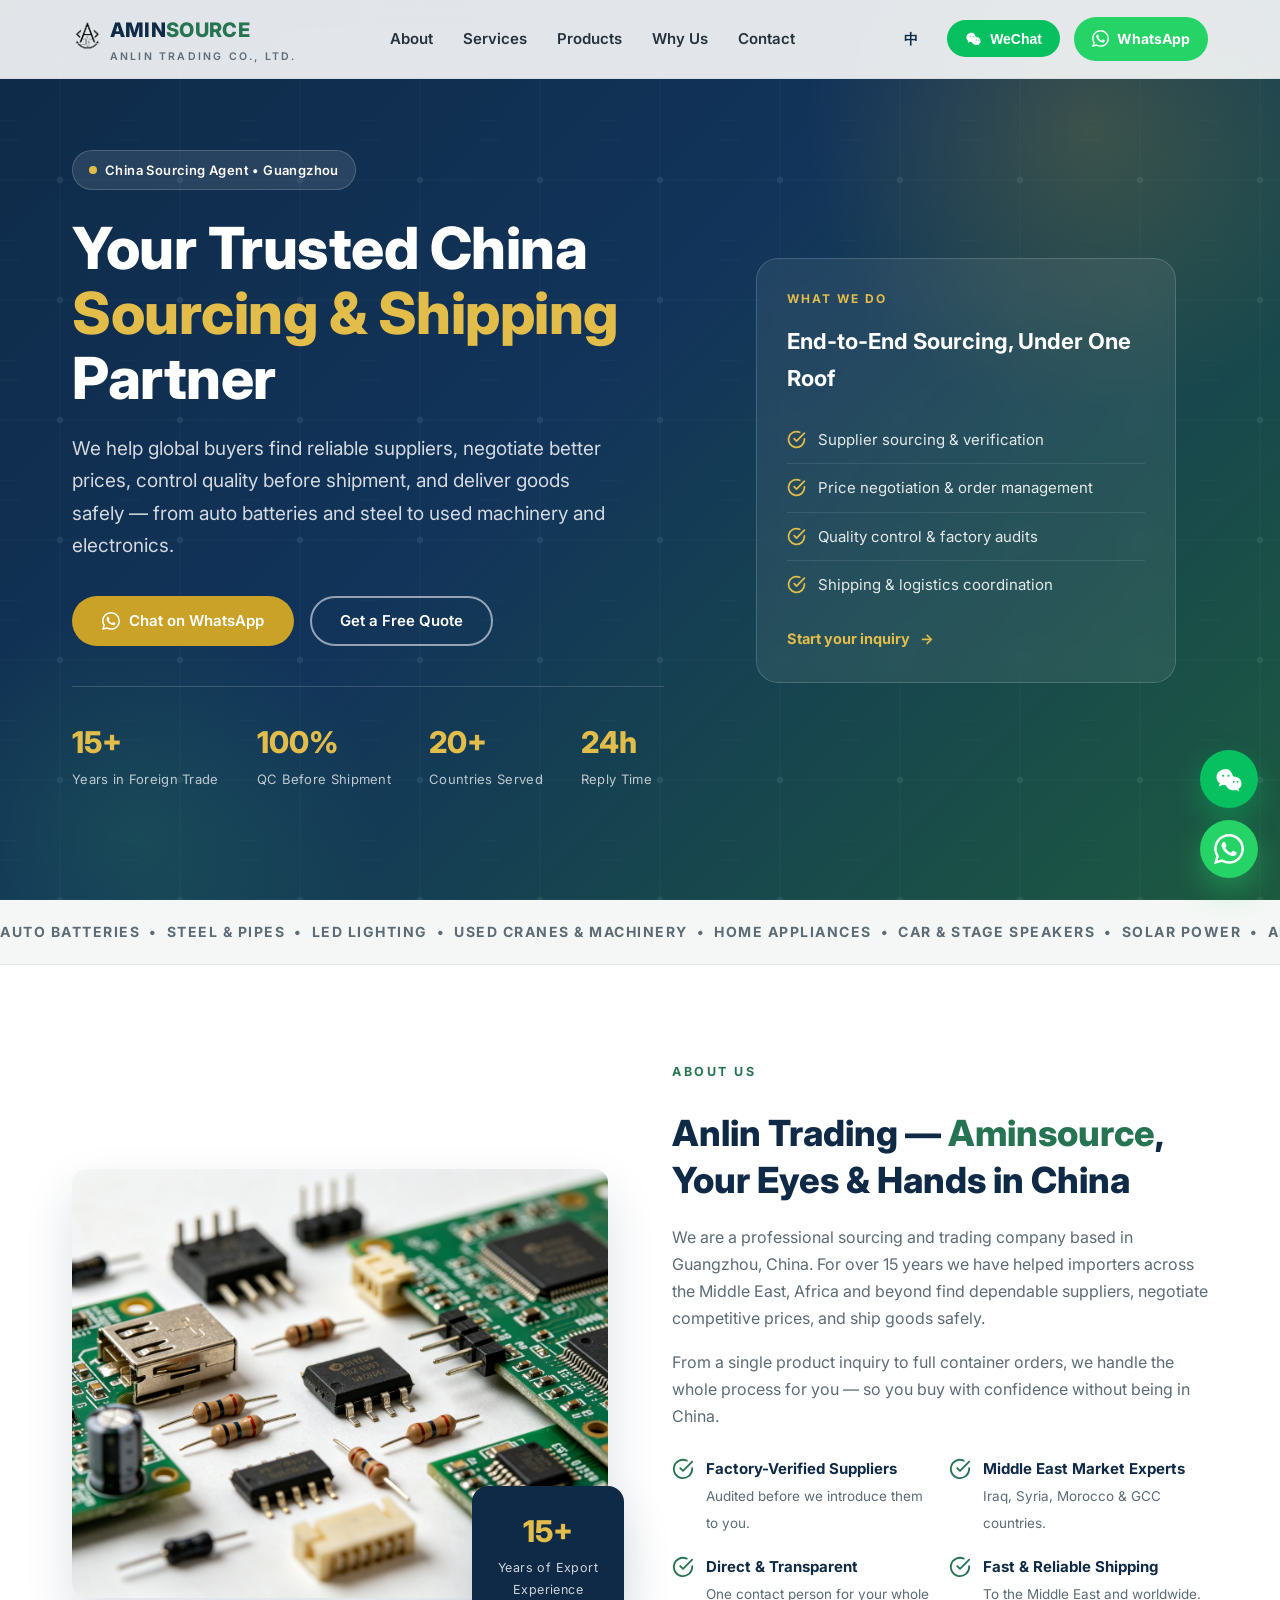
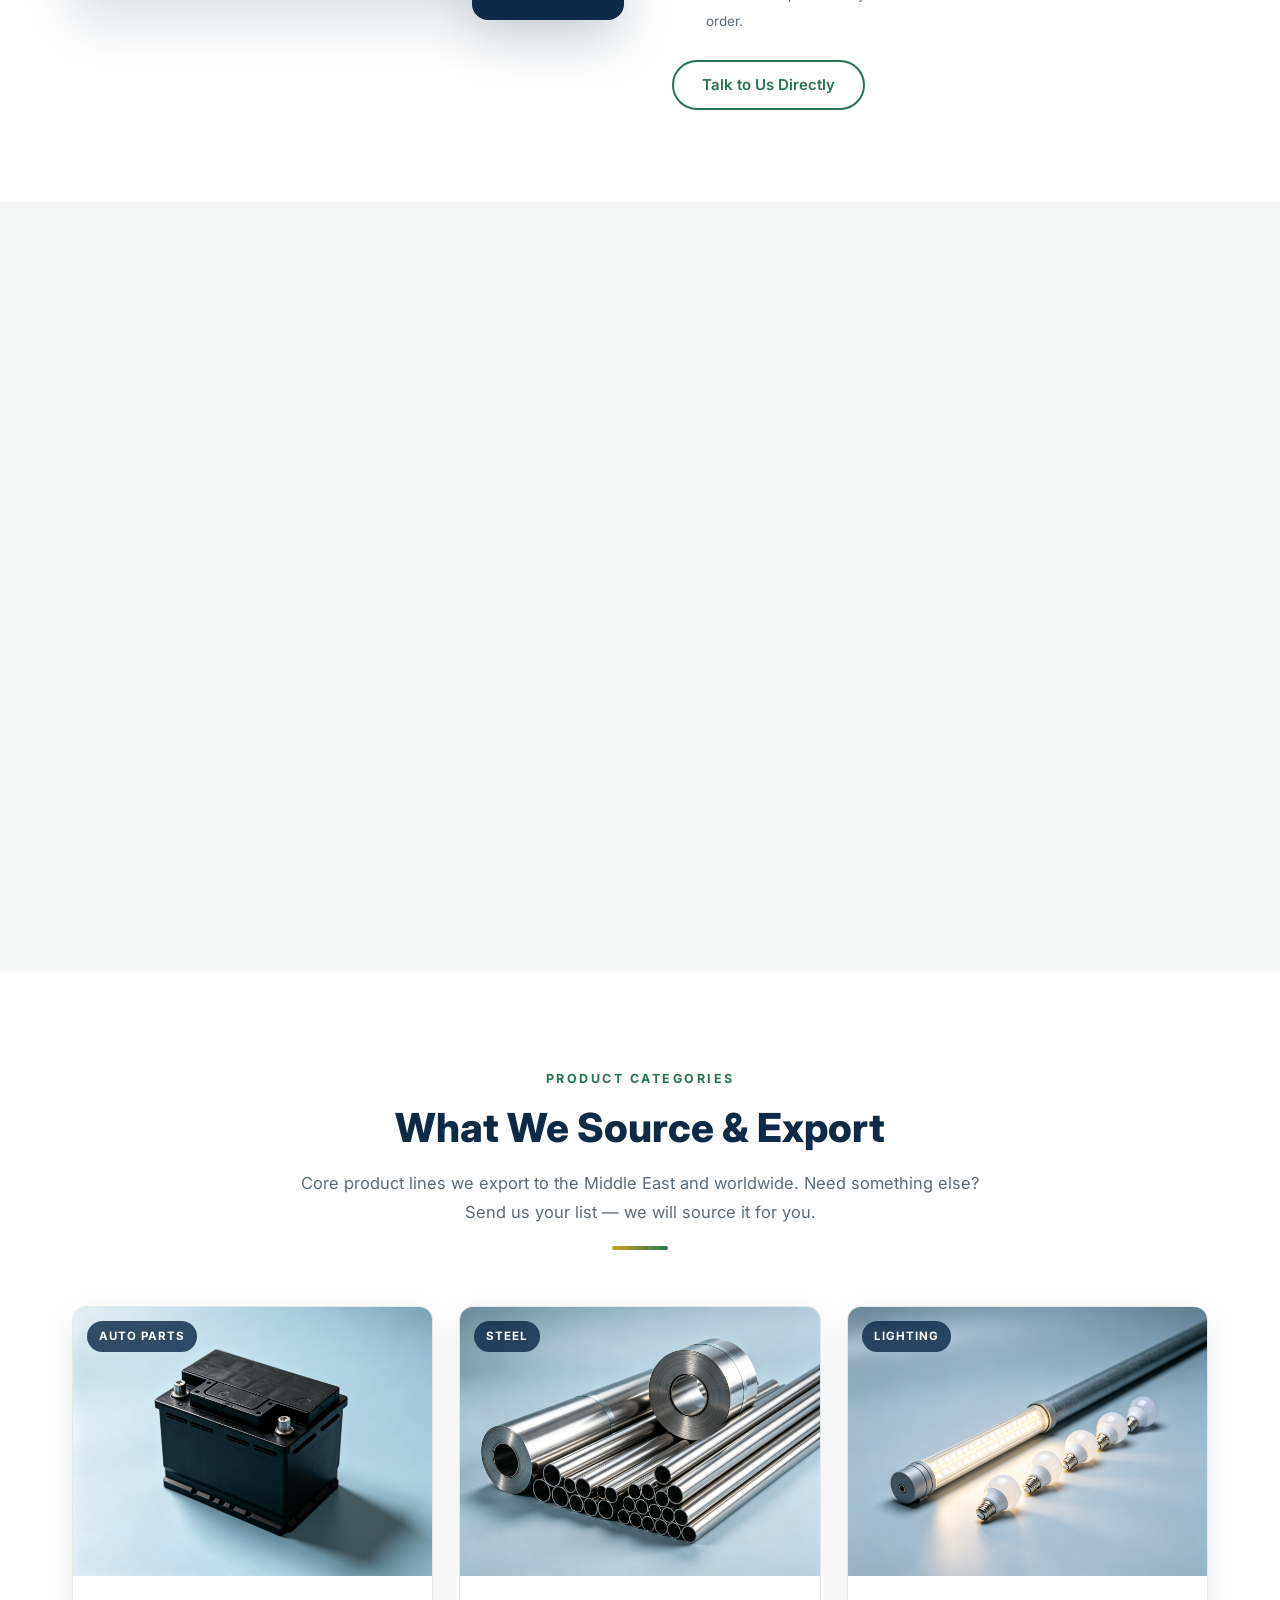
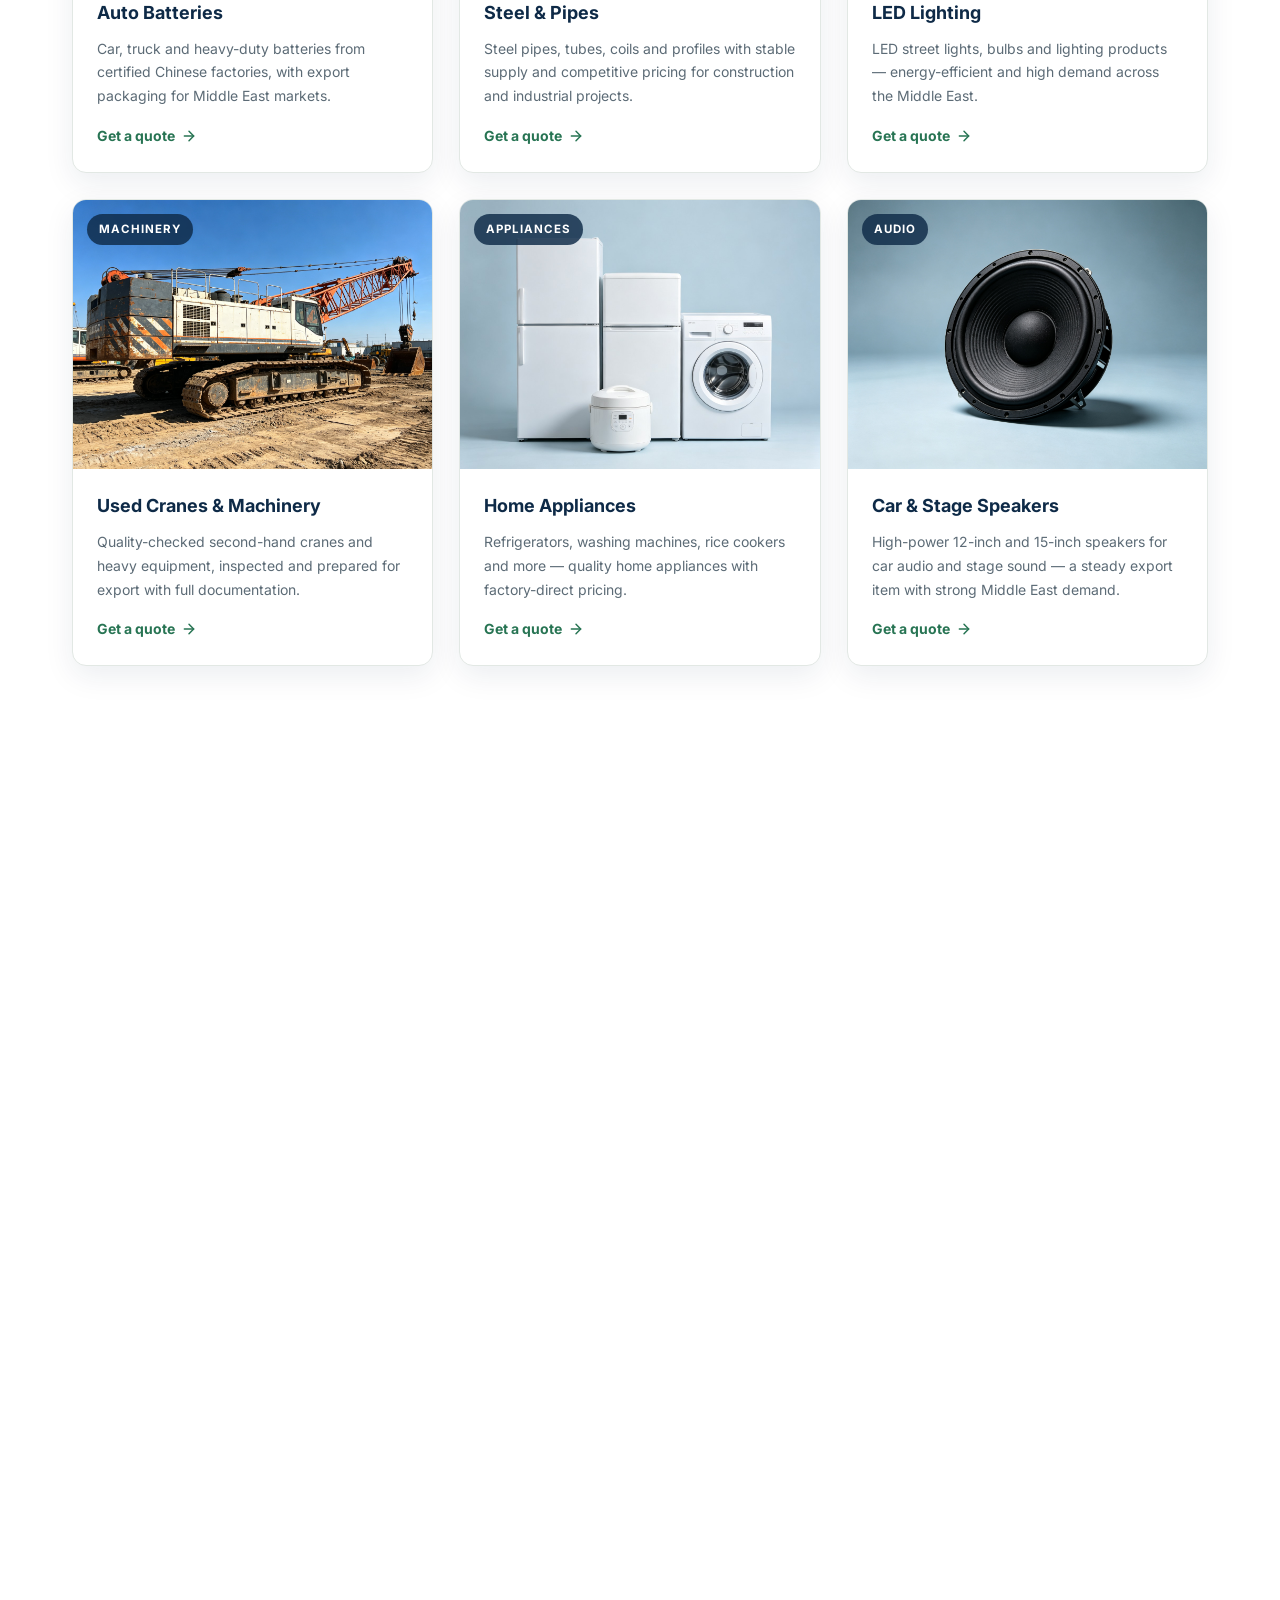
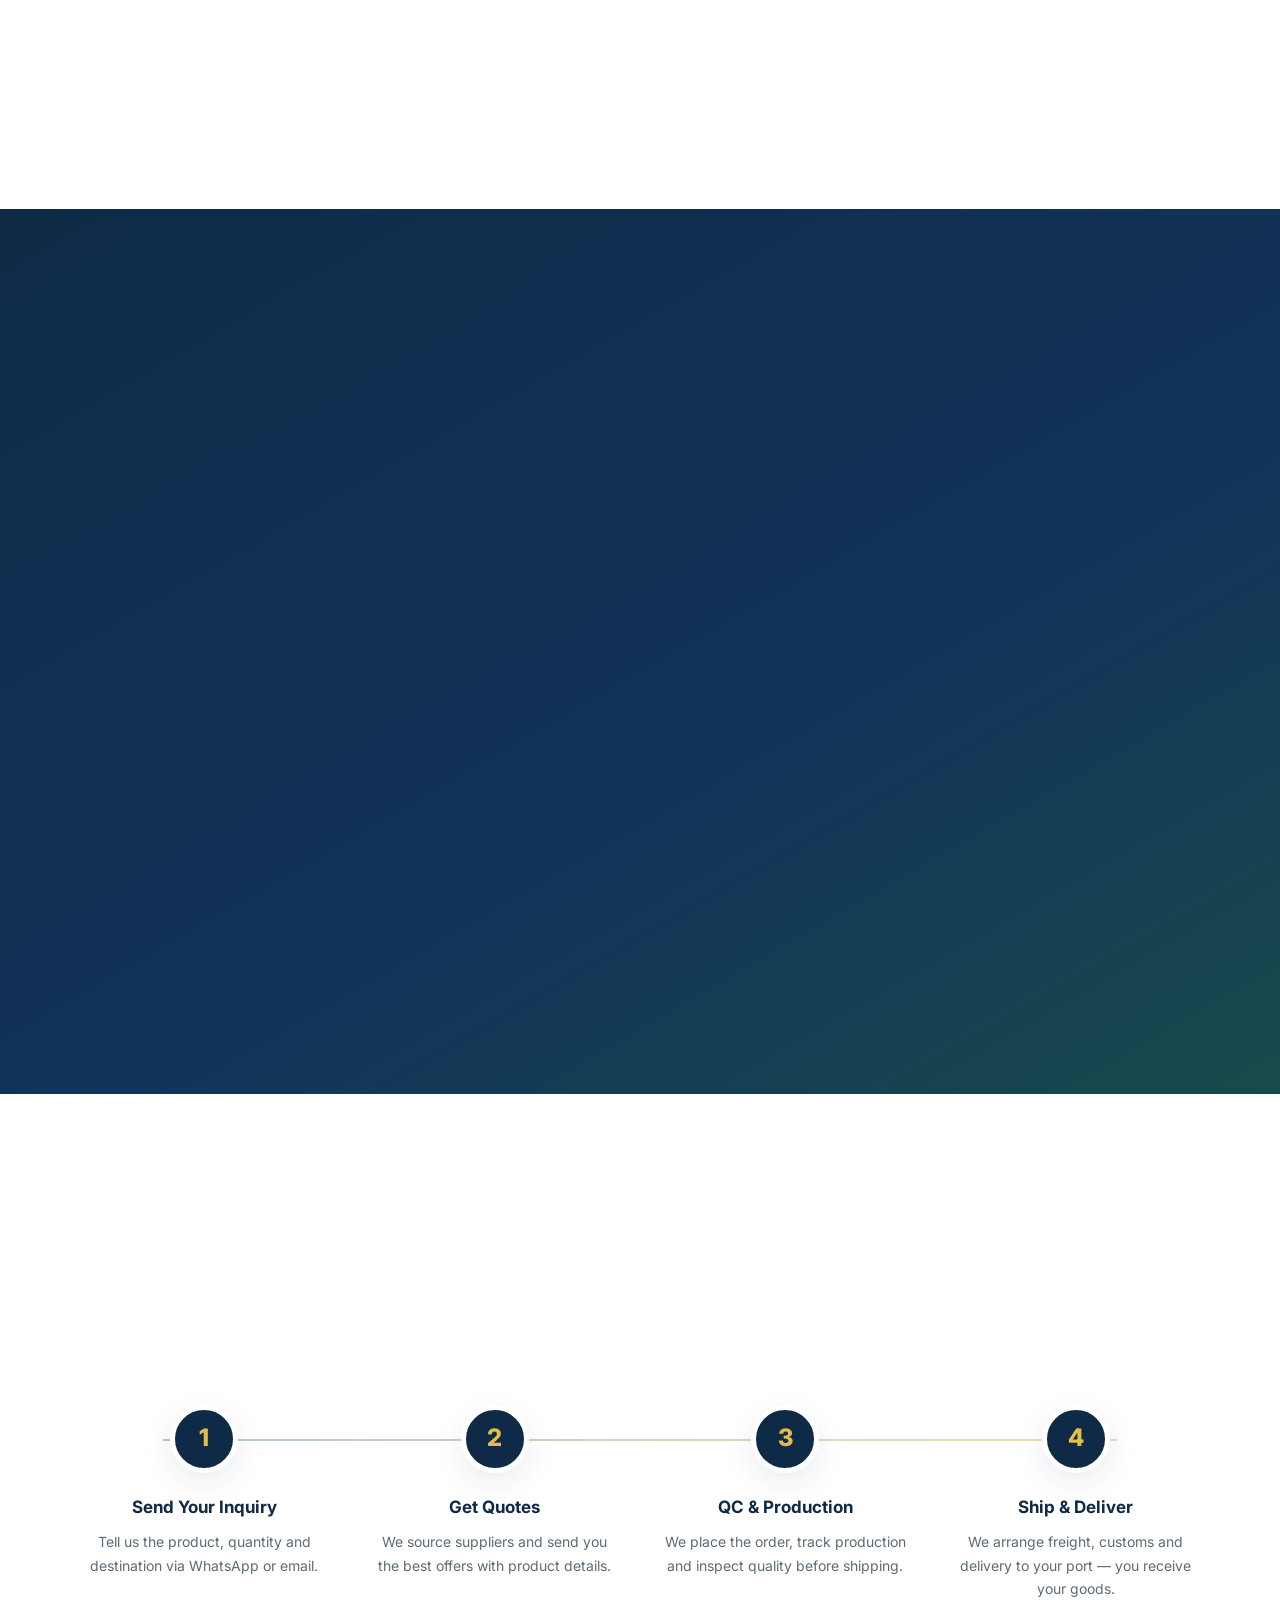
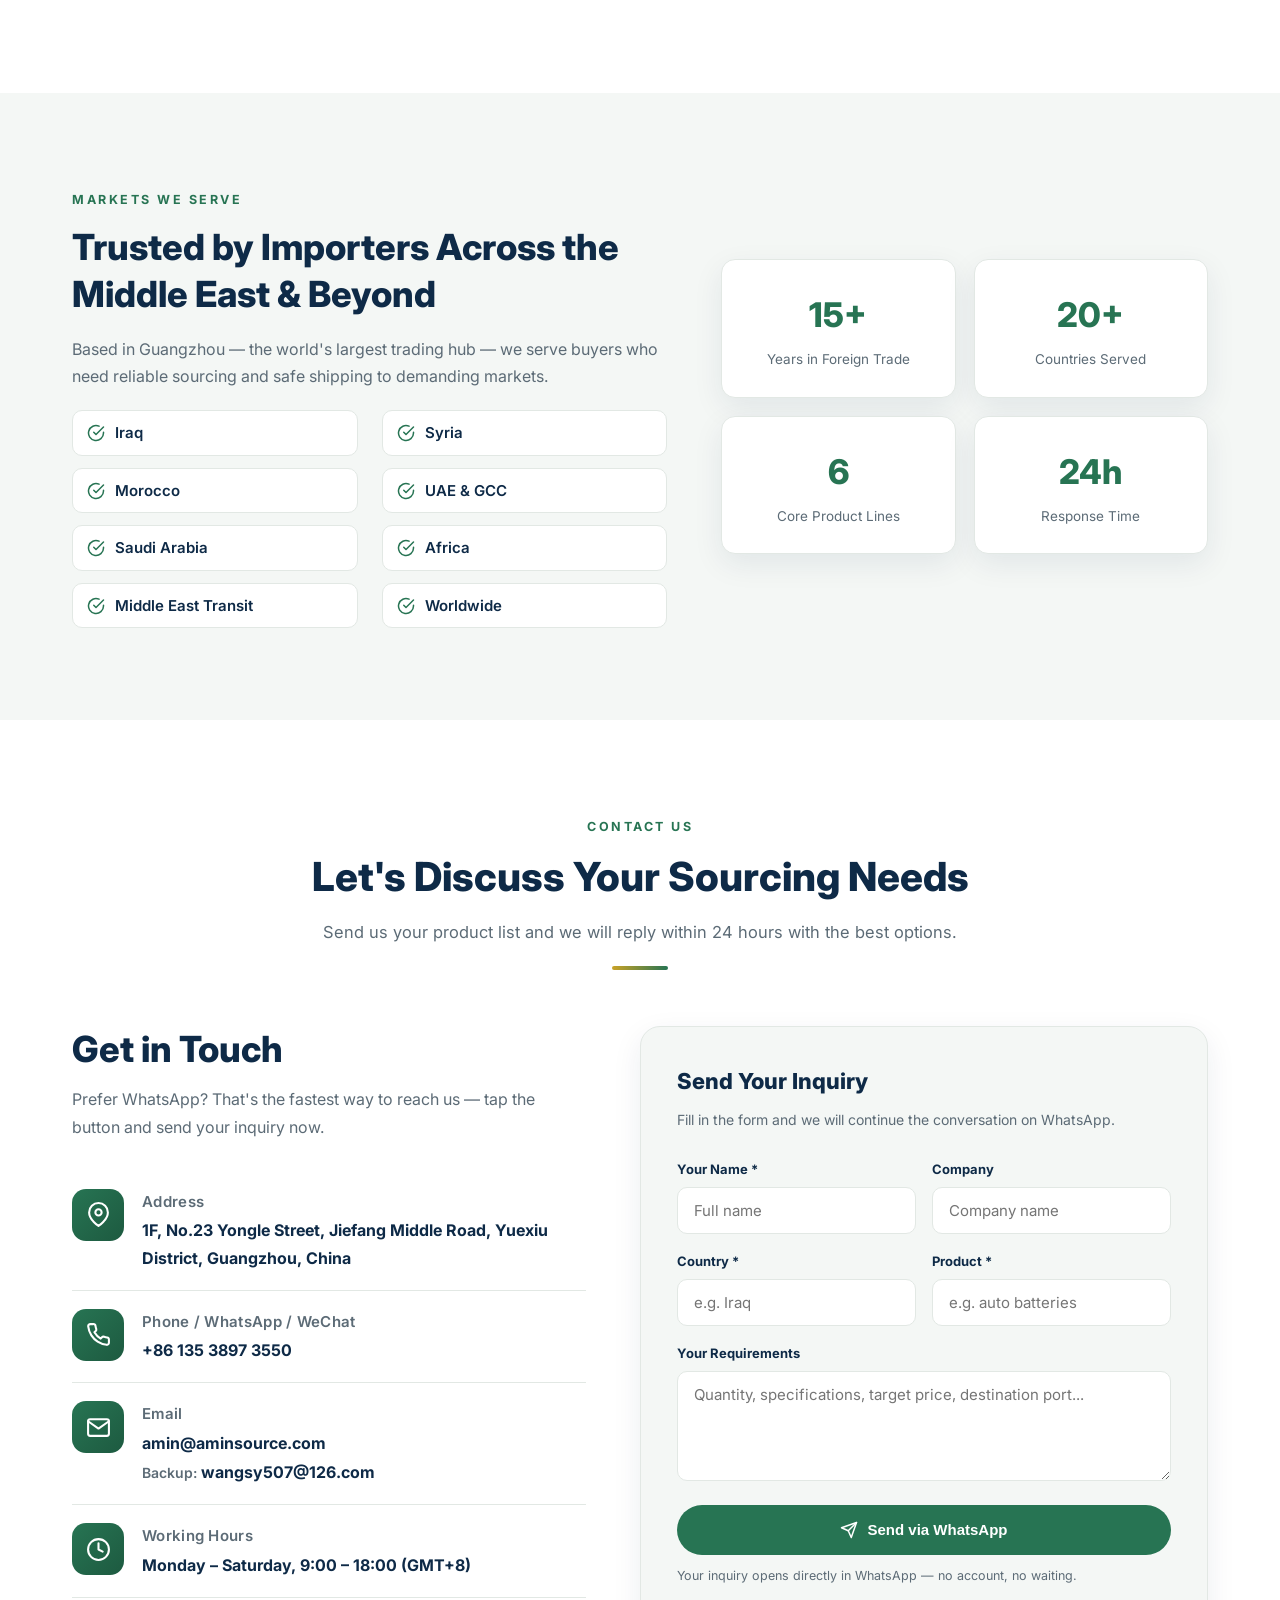
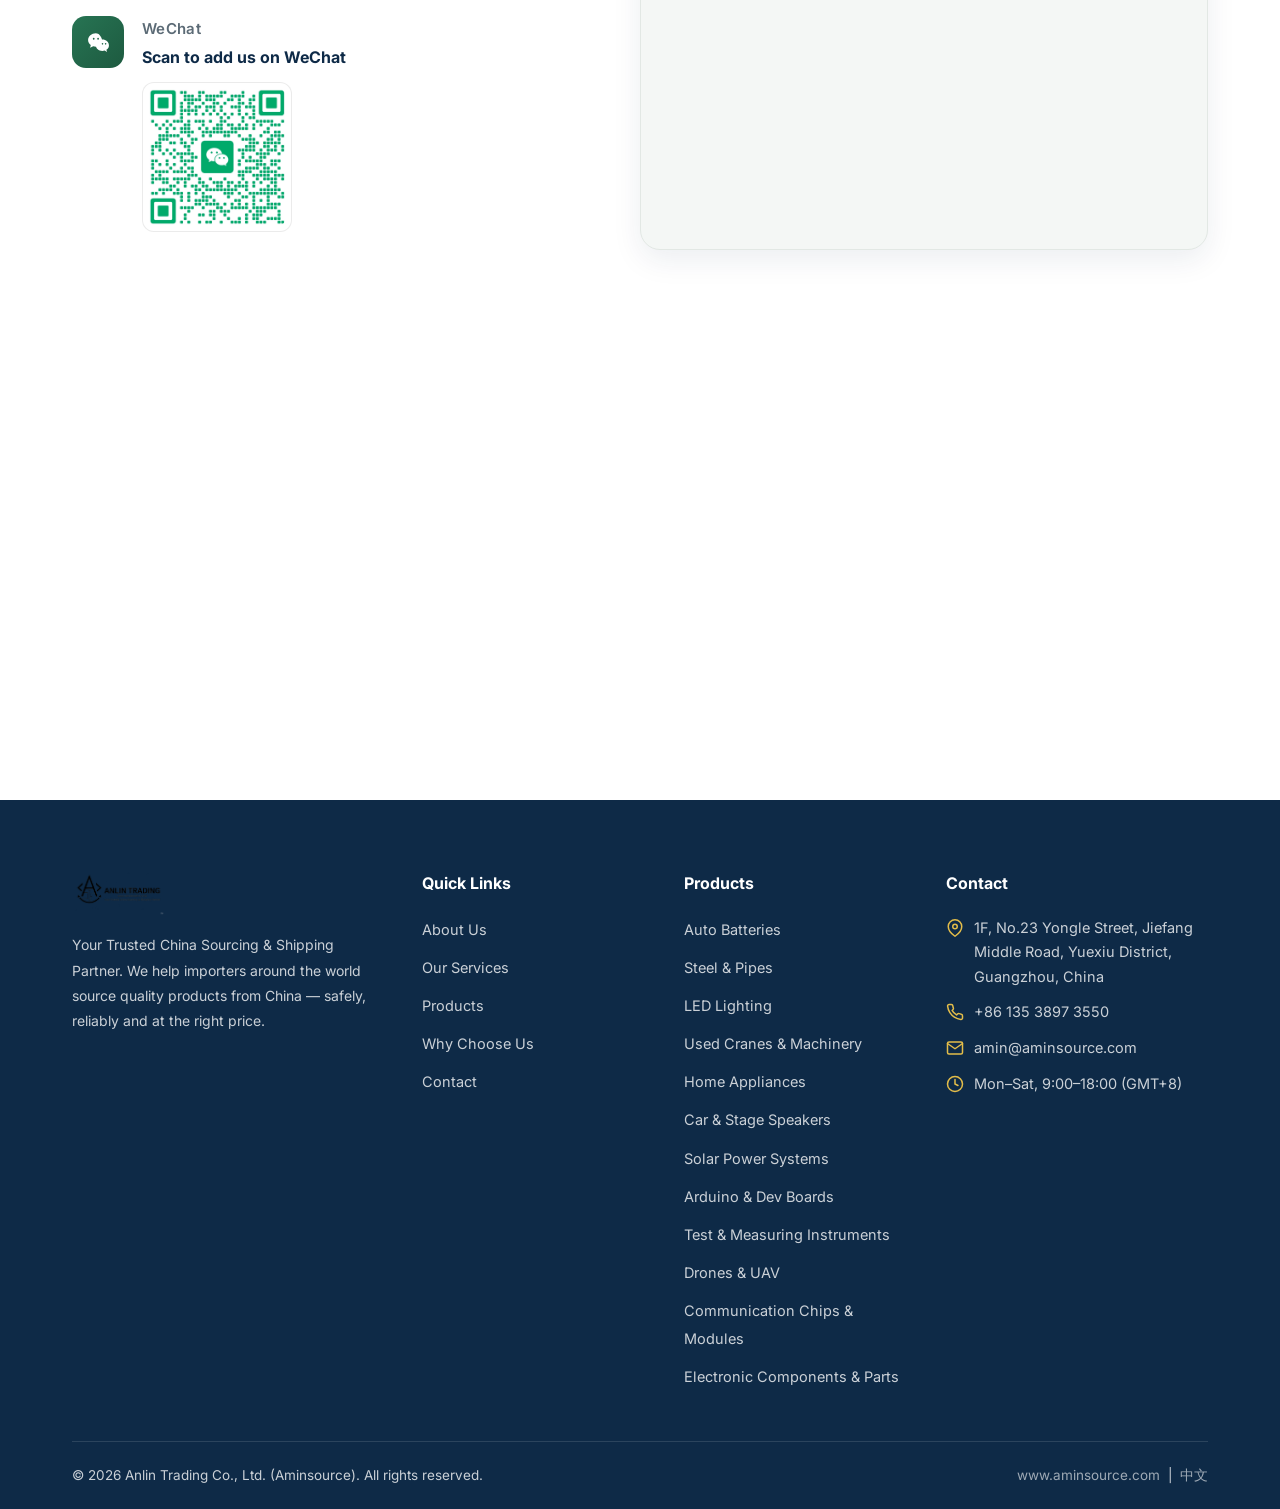
<file: index.html>
<!DOCTYPE html>
<html lang="en">
<head>
<meta charset="UTF-8">
<meta name="viewport" content="width=device-width, initial-scale=1.0">
<title>Aminsource | China Sourcing Agent & Shipping Partner in Guangzhou</title>
 

<meta name="description" content="Aminsource (Anlin Trading) is a professional China sourcing agent in Guangzhou. We help global buyers source auto batteries, steel, LED lighting, home appliances, speakers, solar systems, drones, Arduino boards, communication modules, test instruments & electronic components, with factory audits, quality control and reliable shipping to the Middle East and worldwide.">
<meta name="keywords" content="China sourcing agent, Guangzhou sourcing company, sourcing from China, quality control China, factory audit, shipping agent China, auto batteries supplier, steel supplier China, LED lighting supplier, home appliances supplier, speakers supplier, solar power system, drone supplier, Arduino boards, communication modules, test instruments, electronic components supplier, Iraq, Syria, Middle East">
<meta name="robots" content="index, follow">
<link rel="canonical" href="https://www.aminsource.com/">
<link rel="alternate" hreflang="en" href="https://www.aminsource.com/">
<link rel="alternate" hreflang="zh" href="https://www.aminsource.com/zh.html">
<link rel="icon" type="image/png" href="favicon.png">

<!-- Open Graph -->
<meta property="og:type" content="website">
<meta property="og:title" content="Aminsource — Your Trusted China Sourcing & Shipping Partner">
<meta property="og:description" content="Professional sourcing agent in Guangzhou, China. Product sourcing, factory audits, quality control and shipping to the Middle East & worldwide.">
<meta property="og:url" content="https://www.aminsource.com/">
<meta property="og:image" content="https://www.aminsource.com/images/logo/logo-full.png">
<meta property="og:locale" content="en_US">
<meta name="twitter:card" content="summary_large_image">

<!-- Fonts -->
<link rel="preconnect" href="https://fonts.googleapis.com">
<link rel="preconnect" href="https://fonts.gstatic.com" crossorigin>
<link href="https://fonts.googleapis.com/css2?family=Inter:wght@400;500;600;700;800&display=swap" rel="stylesheet">

<!-- Styles -->
<link rel="stylesheet" href="css/style.css">

<!-- Structured data -->
<script type="application/ld+json">
{
  "@context": "https://schema.org",
  "@type": "Organization",
  "name": "Anlin Trading Co., Ltd. (Aminsource)",
  "url": "https://www.aminsource.com/",
  "logo": "https://www.aminsource.com/images/logo/logo-full.png",
  "description": "China sourcing agent and shipping partner based in Guangzhou, serving buyers in the Middle East and worldwide.",
  "email": "amin@aminsource.com",
  "telephone": "+8613538973550",
  "address": {
    "@type": "PostalAddress",
    "streetAddress": "1F, No.23 Yongle Street, Jiefang Middle Road, Yuexiu District",
    "addressLocality": "Guangzhou",
    "addressCountry": "CN"
  },
  "contactPoint": {
    "@type": "ContactPoint",
    "contactType": "sales",
    "telephone": "+8613538973550",
    "availableLanguage": ["English", "Chinese", "Arabic"]
  }
}
</script>
</head>
<body>

<!-- ======== NAVBAR ======== -->
<nav class="nav" aria-label="Main navigation">
  <div class="nav-inner">
    <a class="brand" href="#home">
      <img src="images/logo/logo-mark.png" alt="Aminsource logo">
      <span>
        <span class="brand-name">AMIN<span>SOURCE</span></span>
        <span class="brand-sub">Anlin Trading Co., Ltd.</span>
      </span>
    </a>
    <ul class="nav-links" id="nav-links">
      <li><a href="#about">About</a></li>
      <li><a href="#services">Services</a></li>
      <li><a href="#products">Products</a></li>
      <li><a href="#why">Why Us</a></li>
      <li><a href="#contact">Contact</a></li>
    </ul>
    <div class="nav-actions">
      <a class="lang-switch" href="zh.html" title="切换到中文">中</a>
      <button class="btn-wx-sm" id="wxNavBtn" type="button" aria-label="WeChat">
        <svg viewBox="0 0 24 24" fill="currentColor"><path d="M9.5 4C5.36 4 2 6.91 2 10.5c0 1.95.98 3.71 2.55 4.88L4 18l2.88-1.43c.84.29 1.75.43 2.62.43h.28A4.87 4.87 0 0 1 9.5 15.5C9.5 12.46 12.03 10.5 15.28 10.5H15.5C14.54 6.79 12.3 4 9.5 4zm-2.1 4.5a.85.85 0 1 1 0 1.7.85.85 0 0 1 0-1.7zm4.2 0a.85.85 0 1 1 0 1.7.85.85 0 0 1 0-1.7zM22 15.5c0-2.96-2.66-5.5-6.28-5.5-3.62 0-6.28 2.54-6.28 5.5 0 2.96 2.66 5.5 6.28 5.5.78 0 1.52-.1 2.2-.3l2.27 1.3-.63-2.03c1.58-1.03 2.44-2.33 2.44-3.97zm-6.16-2a.75.75 0 1 1 0 1.5.75.75 0 0 1 0-1.5zm3 0a.75.75 0 1 1 0 1.5.75.75 0 0 1 0-1.5z"/></svg>
        WeChat
      </button>
      <a class="btn-wa-sm" href="https://wa.me/8613538973550" target="_blank" rel="noopener">
        <svg viewBox="0 0 24 24" fill="currentColor"><path d="M17.472 14.382c-.297-.149-1.758-.867-2.03-.967-.273-.099-.471-.148-.67.15-.197.297-.767.966-.94 1.164-.173.199-.347.223-.644.075-.297-.15-1.255-.463-2.39-1.475-.883-.788-1.48-1.761-1.653-2.059-.173-.297-.018-.458.13-.606.134-.133.297-.347.446-.52.149-.174.198-.298.297-.497.1-.198.05-.371-.025-.52-.074-.149-.668-1.612-.916-2.207-.242-.579-.487-.5-.669-.51-.173-.008-.371-.01-.57-.01-.198 0-.52.074-.792.372-.272.297-1.04 1.016-1.04 2.479 0 1.462 1.065 2.875 1.213 3.074.149.198 2.096 3.2 5.077 4.487.709.306 1.262.489 1.694.625.712.227 1.36.195 1.871.118.571-.085 1.758-.719 2.006-1.413.248-.694.248-1.289.173-1.413-.074-.124-.272-.198-.57-.347m-5.421 7.403h-.004a9.87 9.87 0 01-5.031-1.378l-.361-.214-3.741.982.998-3.648-.235-.374a9.86 9.86 0 01-1.51-5.26c.001-5.45 4.436-9.884 9.888-9.884 2.64 0 5.122 1.03 6.988 2.898a9.825 9.825 0 012.893 6.994c-.003 5.45-4.437 9.884-9.885 9.884m8.413-18.297A11.815 11.815 0 0012.05 0C5.495 0 .16 5.335.157 11.892c0 2.096.547 4.142 1.588 5.945L.057 24l6.305-1.654a11.882 11.882 0 005.683 1.448h.005c6.554 0 11.89-5.335 11.893-11.893a11.821 11.821 0 00-3.48-8.413z"/></svg>
        WhatsApp
      </a>
      <button class="menu-toggle" aria-label="Menu">
        <span></span><span></span><span></span>
      </button>
    </div>
  </div>
</nav>

<!-- ======== HERO ======== -->
<header class="hero" id="home">
  <div class="hero-bg"></div>
  <div class="hero-bg-glow"></div>
  <div class="hero-bg-glow2"></div>
  <div class="hero-inner">
    <div class="hero-text">
      <div class="hero-badge"><span class="dot"></span> China Sourcing Agent &bull; Guangzhou</div>
      <h1>Your Trusted China <span class="hl">Sourcing &amp; Shipping</span> Partner</h1>
      <p class="lead">We help global buyers find reliable suppliers, negotiate better prices, control quality before shipment, and deliver goods safely — from auto batteries and steel to used machinery and electronics.</p>
      <div class="hero-cta">
        <a class="btn btn-gold" href="https://wa.me/8613538973550" target="_blank" rel="noopener">
          <svg viewBox="0 0 24 24" fill="currentColor"><path d="M17.472 14.382c-.297-.149-1.758-.867-2.03-.967-.273-.099-.471-.148-.67.15-.197.297-.767.966-.94 1.164-.173.199-.347.223-.644.075-.297-.15-1.255-.463-2.39-1.475-.883-.788-1.48-1.761-1.653-2.059-.173-.297-.018-.458.13-.606.134-.133.297-.347.446-.52.149-.174.198-.298.297-.497.1-.198.05-.371-.025-.52-.074-.149-.668-1.612-.916-2.207-.242-.579-.487-.5-.669-.51-.173-.008-.371-.01-.57-.01-.198 0-.52.074-.792.372-.272.297-1.04 1.016-1.04 2.479 0 1.462 1.065 2.875 1.213 3.074.149.198 2.096 3.2 5.077 4.487.709.306 1.262.489 1.694.625.712.227 1.36.195 1.871.118.571-.085 1.758-.719 2.006-1.413.248-.694.248-1.289.173-1.413-.074-.124-.272-.198-.57-.347m-5.421 7.403h-.004a9.87 9.87 0 01-5.031-1.378l-.361-.214-3.741.982.998-3.648-.235-.374a9.86 9.86 0 01-1.51-5.26c.001-5.45 4.436-9.884 9.888-9.884 2.64 0 5.122 1.03 6.988 2.898a9.825 9.825 0 012.893 6.994c-.003 5.45-4.437 9.884-9.885 9.884m8.413-18.297A11.815 11.815 0 0012.05 0C5.495 0 .16 5.335.157 11.892c0 2.096.547 4.142 1.588 5.945L.057 24l6.305-1.654a11.882 11.882 0 005.683 1.448h.005c6.554 0 11.89-5.335 11.893-11.893a11.821 11.821 0 00-3.48-8.413z"/></svg>
          Chat on WhatsApp
        </a>
        <a class="btn btn-outline" href="#contact">Get a Free Quote</a>
      </div>
      <div class="hero-stats">
        <div class="stat"><div class="num">15+</div><div class="lbl">Years in Foreign Trade</div></div>
        <div class="stat"><div class="num">100%</div><div class="lbl">QC Before Shipment</div></div>
        <div class="stat"><div class="num">20+</div><div class="lbl">Countries Served</div></div>
        <div class="stat"><div class="num">24h</div><div class="lbl">Reply Time</div></div>
      </div>
    </div>
    <div class="hero-visual">
      <div class="hero-card">
        <div class="tag">What we do</div>
        <h3>End-to-End Sourcing, Under One Roof</h3>
        <ul>
          <li>
            <svg viewBox="0 0 24 24" fill="none" stroke="currentColor" stroke-width="2.2" stroke-linecap="round" stroke-linejoin="round"><path d="M22 11.08V12a10 10 0 11-5.93-9.14"/><polyline points="22 4 12 14.01 9 11.01"/></svg>
            Supplier sourcing &amp; verification
          </li>
          <li>
            <svg viewBox="0 0 24 24" fill="none" stroke="currentColor" stroke-width="2.2" stroke-linecap="round" stroke-linejoin="round"><path d="M22 11.08V12a10 10 0 11-5.93-9.14"/><polyline points="22 4 12 14.01 9 11.01"/></svg>
            Price negotiation &amp; order management
          </li>
          <li>
            <svg viewBox="0 0 24 24" fill="none" stroke="currentColor" stroke-width="2.2" stroke-linecap="round" stroke-linejoin="round"><path d="M22 11.08V12a10 10 0 11-5.93-9.14"/><polyline points="22 4 12 14.01 9 11.01"/></svg>
            Quality control &amp; factory audits
          </li>
          <li>
            <svg viewBox="0 0 24 24" fill="none" stroke="currentColor" stroke-width="2.2" stroke-linecap="round" stroke-linejoin="round"><path d="M22 11.08V12a10 10 0 11-5.93-9.14"/><polyline points="22 4 12 14.01 9 11.01"/></svg>
            Shipping &amp; logistics coordination
          </li>
        </ul>
        <a class="card-cta" href="#contact">Start your inquiry <span>&rarr;</span></a>
      </div>
    </div>
  </div>
</header>

<!-- ======== MARQUEE ======== -->
<div class="marquee" aria-hidden="true">
  <div class="marquee-track">
    <span>Auto Batteries &nbsp;&bull;&nbsp; Steel &amp; Pipes &nbsp;&bull;&nbsp; LED Lighting &nbsp;&bull;&nbsp; Used Cranes &amp; Machinery &nbsp;&bull;&nbsp; Home Appliances &nbsp;&bull;&nbsp; Car &amp; Stage Speakers &nbsp;&bull;&nbsp; Solar Power &nbsp;&bull;&nbsp; Arduino Boards &nbsp;&bull;&nbsp; Test Instruments &nbsp;&bull;&nbsp; Electronic Components &amp; Parts &nbsp;&bull;&nbsp; Drones &amp; UAV &nbsp;&bull;&nbsp;</span>
    
  </div>
</div>

<!-- ======== ABOUT ======== -->
<section id="about">
  <div class="container about-grid">
    <div class="about-media reveal">
      <img class="img-main" src="images/products/electronics.jpg" alt="Electronic components and circuit boards sourced by Aminsource in Guangzhou">
      <div class="badge-float">
        <div class="b">15+</div>
        <div class="s">Years of Export<br>Experience</div>
      </div>
    </div>
    <div class="about-text reveal">
      <span class="eyebrow">About Us</span>
      <h2>Anlin Trading — <span class="hl">Aminsource</span>, Your Eyes &amp; Hands in China</h2>
      <p>We are a professional sourcing and trading company based in Guangzhou, China. For over 15 years we have helped importers across the Middle East, Africa and beyond find dependable suppliers, negotiate competitive prices, and ship goods safely.</p>
      <p>From a single product inquiry to full container orders, we handle the whole process for you — so you buy with confidence without being in China.</p>
      <ul class="about-feats">
        <li>
          <svg viewBox="0 0 24 24" fill="none" stroke="currentColor" stroke-width="2" stroke-linecap="round" stroke-linejoin="round"><path d="M22 11.08V12a10 10 0 11-5.93-9.14"/><polyline points="22 4 12 14.01 9 11.01"/></svg>
          <span><strong>Factory-Verified Suppliers</strong><small>Audited before we introduce them to you.</small></span>
        </li>
        <li>
          <svg viewBox="0 0 24 24" fill="none" stroke="currentColor" stroke-width="2" stroke-linecap="round" stroke-linejoin="round"><path d="M22 11.08V12a10 10 0 11-5.93-9.14"/><polyline points="22 4 12 14.01 9 11.01"/></svg>
          <span><strong>Middle East Market Experts</strong><small>Iraq, Syria, Morocco &amp; GCC countries.</small></span>
        </li>
        <li>
          <svg viewBox="0 0 24 24" fill="none" stroke="currentColor" stroke-width="2" stroke-linecap="round" stroke-linejoin="round"><path d="M22 11.08V12a10 10 0 11-5.93-9.14"/><polyline points="22 4 12 14.01 9 11.01"/></svg>
          <span><strong>Direct &amp; Transparent</strong><small>One contact person for your whole order.</small></span>
        </li>
        <li>
          <svg viewBox="0 0 24 24" fill="none" stroke="currentColor" stroke-width="2" stroke-linecap="round" stroke-linejoin="round"><path d="M22 11.08V12a10 10 0 11-5.93-9.14"/><polyline points="22 4 12 14.01 9 11.01"/></svg>
          <span><strong>Fast &amp; Reliable Shipping</strong><small>To the Middle East and worldwide.</small></span>
        </li>
      </ul>
      <a class="btn btn-outline-dark" href="#contact">Talk to Us Directly</a>
    </div>
  </div>
</section>

<!-- ======== SERVICES ======== -->
<section id="services">
  <div class="container">
    <div class="section-head reveal">
      <span class="eyebrow">Our Services</span>
      <h2>Complete Sourcing Support, From Inquiry to Delivery</h2>
      <div class="line"></div>
    </div>
    <div class="services-grid">
      <div class="service-card reveal">
        <div class="service-icon"><svg viewBox="0 0 24 24" fill="none" stroke="currentColor" stroke-width="1.8" stroke-linecap="round" stroke-linejoin="round"><circle cx="11" cy="11" r="8"/><line x1="21" y1="21" x2="16.65" y2="16.65"/><line x1="11" y1="8" x2="11" y2="14"/><line x1="8" y1="11" x2="14" y2="11"/></svg></div>
        <h3>Product Sourcing &amp; Supplier Verification</h3>
        <p>We find reliable factories for your exact product and spec, verify business licenses and production capacity, and shortlist only qualified suppliers.</p>
      </div>
      <div class="service-card reveal">
        <div class="service-icon"><svg viewBox="0 0 24 24" fill="none" stroke="currentColor" stroke-width="1.8" stroke-linecap="round" stroke-linejoin="round"><path d="M14 2H6a2 2 0 00-2 2v16a2 2 0 002 2h12a2 2 0 002-2V8z"/><polyline points="14 2 14 8 20 8"/><line x1="16" y1="13" x2="8" y2="13"/><line x1="16" y1="17" x2="8" y2="17"/></svg></div>
        <h3>Price Negotiation &amp; Order Management</h3>
        <p>We negotiate the best price and payment terms for you, place orders, and manage production schedules so your delivery stays on time.</p>
      </div>
      <div class="service-card reveal">
        <div class="service-icon"><svg viewBox="0 0 24 24" fill="none" stroke="currentColor" stroke-width="1.8" stroke-linecap="round" stroke-linejoin="round"><path d="M22 11.08V12a10 10 0 11-5.93-9.14"/><polyline points="22 4 12 14.01 9 11.01"/></svg></div>
        <h3>Quality Control &amp; Factory Audits</h3>
        <p>Pre-shipment inspection, in-line QC and random testing on every order. We check your goods before they leave the factory — and report back to you.</p>
      </div>
      <div class="service-card reveal">
        <div class="service-icon"><svg viewBox="0 0 24 24" fill="none" stroke="currentColor" stroke-width="1.8" stroke-linecap="round" stroke-linejoin="round"><rect x="1" y="3" width="15" height="13" rx="1"/><polygon points="16 8 20 8 23 11 23 16 16 16 16 8"/><circle cx="5.5" cy="18.5" r="2.5"/><circle cx="18.5" cy="18.5" r="2.5"/></svg></div>
        <h3>Shipping &amp; Logistics Coordination</h3>
        <p>Sea, air and land freight, customs clearance, and delivery planning to Iraq, Syria, Morocco and worldwide — including transit shipping routes.</p>
      </div>
    </div>
  </div>
</section>

<!-- ======== PRODUCTS ======== -->
<section id="products">
  <div class="container">
    <div class="section-head reveal">
      <span class="eyebrow">Product Categories</span>
      <h2>What We Source &amp; Export</h2>
      <p>Core product lines we export to the Middle East and worldwide. Need something else? Send us your list — we will source it for you.</p>
      <div class="line"></div>
    </div>
        <div class="products-grid">
      <div class="product-card reveal">
        <div class="thumb"><span class="cat-tag">Auto Parts</span><img src="images/products/battery.jpg" alt="Auto batteries export from China" loading="lazy"></div>
        <div class="body">
          <h3>Auto Batteries</h3>
          <p>Car, truck and heavy-duty batteries from certified Chinese factories, with export packaging for Middle East markets.</p>
          <a class="link" href="https://wa.me/8613538973550?text=Hello%2C%20I%20am%20interested%20in%20auto%20batteries." target="_blank" rel="noopener">Get a quote <svg viewBox="0 0 24 24" fill="none" stroke="currentColor" stroke-width="2.2" stroke-linecap="round" stroke-linejoin="round"><line x1="5" y1="12" x2="19" y2="12"/><polyline points="12 5 19 12 12 19"/></svg></a>
        </div>
      </div>
      <div class="product-card reveal">
        <div class="thumb"><span class="cat-tag">Steel</span><img src="images/products/steel.jpg" alt="Steel pipes and coils supplier China" loading="lazy"></div>
        <div class="body">
          <h3>Steel &amp; Pipes</h3>
          <p>Steel pipes, tubes, coils and profiles with stable supply and competitive pricing for construction and industrial projects.</p>
          <a class="link" href="https://wa.me/8613538973550?text=Hello%2C%20I%20am%20interested%20in%20steel%20pipes%20and%20coils." target="_blank" rel="noopener">Get a quote <svg viewBox="0 0 24 24" fill="none" stroke="currentColor" stroke-width="2.2" stroke-linecap="round" stroke-linejoin="round"><line x1="5" y1="12" x2="19" y2="12"/><polyline points="12 5 19 12 12 19"/></svg></a>
        </div>
      </div>
      <div class="product-card reveal">
        <div class="thumb"><span class="cat-tag">Lighting</span><img src="images/products/led.jpg" alt="LED street lights and bulbs export from China" loading="lazy"></div>
        <div class="body">
          <h3>LED Lighting</h3>
          <p>LED street lights, bulbs and lighting products — energy-efficient and high demand across the Middle East.</p>
          <a class="link" href="https://wa.me/8613538973550?text=Hello%2C%20I%20am%20interested%20in%20LED%20lighting." target="_blank" rel="noopener">Get a quote <svg viewBox="0 0 24 24" fill="none" stroke="currentColor" stroke-width="2.2" stroke-linecap="round" stroke-linejoin="round"><line x1="5" y1="12" x2="19" y2="12"/><polyline points="12 5 19 12 12 19"/></svg></a>
        </div>
      </div>
      <div class="product-card reveal">
        <div class="thumb"><span class="cat-tag">Machinery</span><img src="images/products/crane.jpg" alt="Used cranes and heavy machinery export" loading="lazy"></div>
        <div class="body">
          <h3>Used Cranes &amp; Machinery</h3>
          <p>Quality-checked second-hand cranes and heavy equipment, inspected and prepared for export with full documentation.</p>
          <a class="link" href="https://wa.me/8613538973550?text=Hello%2C%20I%20am%20interested%20in%20used%20cranes%20and%20machinery." target="_blank" rel="noopener">Get a quote <svg viewBox="0 0 24 24" fill="none" stroke="currentColor" stroke-width="2.2" stroke-linecap="round" stroke-linejoin="round"><line x1="5" y1="12" x2="19" y2="12"/><polyline points="12 5 19 12 12 19"/></svg></a>
        </div>
      </div>
      <div class="product-card reveal">
        <div class="thumb"><span class="cat-tag">Appliances</span><img src="images/products/appliances.jpg" alt="Home appliances export from China" loading="lazy"></div>
        <div class="body">
          <h3>Home Appliances</h3>
          <p>Refrigerators, washing machines, rice cookers and more — quality home appliances with factory-direct pricing.</p>
          <a class="link" href="https://wa.me/8613538973550?text=Hello%2C%20I%20am%20interested%20in%20home%20appliances." target="_blank" rel="noopener">Get a quote <svg viewBox="0 0 24 24" fill="none" stroke="currentColor" stroke-width="2.2" stroke-linecap="round" stroke-linejoin="round"><line x1="5" y1="12" x2="19" y2="12"/><polyline points="12 5 19 12 12 19"/></svg></a>
        </div>
      </div>
      <div class="product-card reveal">
        <div class="thumb"><span class="cat-tag">Audio</span><img src="images/products/speakers.jpg" alt="Car and stage speakers export from China" loading="lazy"></div>
        <div class="body">
          <h3>Car &amp; Stage Speakers</h3>
          <p>High-power 12-inch and 15-inch speakers for car audio and stage sound — a steady export item with strong Middle East demand.</p>
          <a class="link" href="https://wa.me/8613538973550?text=Hello%2C%20I%20am%20interested%20in%2012%22%20and%2015%22%20speakers." target="_blank" rel="noopener">Get a quote <svg viewBox="0 0 24 24" fill="none" stroke="currentColor" stroke-width="2.2" stroke-linecap="round" stroke-linejoin="round"><line x1="5" y1="12" x2="19" y2="12"/><polyline points="12 5 19 12 12 19"/></svg></a>
        </div>
      </div>
      <div class="product-card reveal">
        <div class="thumb"><span class="cat-tag">Solar</span><img src="images/products/solar.jpg" alt="Solar power systems export from China" loading="lazy"></div>
        <div class="body">
          <h3>Solar Power Systems</h3>
          <p>Solar panels, inverters and complete PV systems — clean energy solutions with strong demand in sunny markets.</p>
          <a class="link" href="https://wa.me/8613538973550?text=Hello%2C%20I%20am%20interested%20in%20solar%20power%20systems." target="_blank" rel="noopener">Get a quote <svg viewBox="0 0 24 24" fill="none" stroke="currentColor" stroke-width="2.2" stroke-linecap="round" stroke-linejoin="round"><line x1="5" y1="12" x2="19" y2="12"/><polyline points="12 5 19 12 12 19"/></svg></a>
        </div>
      </div>
      <div class="product-card reveal">
        <div class="thumb"><span class="cat-tag">Dev Boards</span><img src="images/products/arduino.jpg" alt="Arduino and development boards export" loading="lazy"></div>
        <div class="body">
          <h3>Arduino &amp; Dev Boards</h3>
          <p>Arduino boards, breadboards and maker electronics — perfect for IoT, education and hobbyist projects.</p>
          <a class="link" href="https://wa.me/8613538973550?text=Hello%2C%20I%20am%20interested%20in%20Arduino%20and%20development%20boards." target="_blank" rel="noopener">Get a quote <svg viewBox="0 0 24 24" fill="none" stroke="currentColor" stroke-width="2.2" stroke-linecap="round" stroke-linejoin="round"><line x1="5" y1="12" x2="19" y2="12"/><polyline points="12 5 19 12 12 19"/></svg></a>
        </div>
      </div>
      <div class="product-card reveal">
        <div class="thumb"><span class="cat-tag">Comms</span><img src="images/products/chips.jpg" alt="Communication chips and modules export from China" loading="lazy"></div>
        <div class="body">
          <h3>Communication Chips &amp; Modules</h3>
          <p>Wireless modules, RF chips and communication components for IoT, networking and telecom projects.</p>
          <a class="link" href="https://wa.me/8613538973550?text=Hello%2C%20I%20am%20interested%20in%20communication%20chips%20and%20modules." target="_blank" rel="noopener">Get a quote <svg viewBox="0 0 24 24" fill="none" stroke="currentColor" stroke-width="2.2" stroke-linecap="round" stroke-linejoin="round"><line x1="5" y1="12" x2="19" y2="12"/><polyline points="12 5 19 12 12 19"/></svg></a>
        </div>
      </div>
      <div class="product-card reveal">
        <div class="thumb"><span class="cat-tag">Instruments</span><img src="images/products/instruments.jpg" alt="Test and measuring instruments export" loading="lazy"></div>
        <div class="body">
          <h3>Test &amp; Measuring Instruments</h3>
          <p>Multimeters, oscilloscopes and clamp meters — professional test instruments for technicians and engineers.</p>
          <a class="link" href="https://wa.me/8613538973550?text=Hello%2C%20I%20am%20interested%20in%20test%20and%20measuring%20instruments." target="_blank" rel="noopener">Get a quote <svg viewBox="0 0 24 24" fill="none" stroke="currentColor" stroke-width="2.2" stroke-linecap="round" stroke-linejoin="round"><line x1="5" y1="12" x2="19" y2="12"/><polyline points="12 5 19 12 12 19"/></svg></a>
        </div>
      </div>
      <div class="product-card reveal">
        <div class="thumb"><span class="cat-tag">Electronics</span><img src="images/products/electronics.jpg" alt="Electronic components export from China" loading="lazy"></div>
        <div class="body">
          <h3>Electronic Components &amp; Parts</h3>
          <p>Resistors, capacitors, connectors, PCBs and audio parts — a one-stop source for all your electronic components and accessories.</p>
          <a class="link" href="https://wa.me/8613538973550?text=Hello%2C%20I%20am%20interested%20in%20electronic%20components." target="_blank" rel="noopener">Get a quote <svg viewBox="0 0 24 24" fill="none" stroke="currentColor" stroke-width="2.2" stroke-linecap="round" stroke-linejoin="round"><line x1="5" y1="12" x2="19" y2="12"/><polyline points="12 5 19 12 12 19"/></svg></a>
        </div>
      </div>
      <div class="product-card reveal">
        <div class="thumb"><span class="cat-tag">Drones</span><img src="images/products/drones.jpg" alt="Drones and UAV export from China" loading="lazy"></div>
        <div class="body">
          <h3>Drones &amp; UAV</h3>
          <p>Camera drones, quadcopters and UAV parts — sourced directly from Chinese manufacturers at factory prices.</p>
          <a class="link" href="https://wa.me/8613538973550?text=Hello%2C%20I%20am%20interested%20in%20drones%20and%20UAV." target="_blank" rel="noopener">Get a quote <svg viewBox="0 0 24 24" fill="none" stroke="currentColor" stroke-width="2.2" stroke-linecap="round" stroke-linejoin="round"><line x1="5" y1="12" x2="19" y2="12"/><polyline points="12 5 19 12 12 19"/></svg></a>
        </div>
      </div>
    </div>

    <p class="products-note reveal">Don't see your product? <a href="https://wa.me/8613538973550?text=Hello%2C%20I%20have%20a%20custom%20sourcing%20request." target="_blank" rel="noopener">Send us your sourcing list on WhatsApp</a> — we will find it for you.</p>
  </div>
</section>

<!-- ======== WHY US ======== -->
<section id="why">
  <div class="container">
    <div class="section-head reveal">
      <span class="eyebrow">Why Choose Us</span>
      <h2>Why Importers Trust Aminsource</h2>
      <div class="line"></div>
    </div>
    <div class="why-grid">
      <div class="why-item reveal">
        <div class="ic"><svg viewBox="0 0 24 24" fill="none" stroke="currentColor" stroke-width="1.8" stroke-linecap="round" stroke-linejoin="round"><path d="M22 11.08V12a10 10 0 11-5.93-9.14"/><polyline points="22 4 12 14.01 9 11.01"/></svg></div>
        <h3>Proven Track Record</h3>
        <p>15+ years in international trade with long-term customers across the Middle East, Africa and beyond.</p>
      </div>
      <div class="why-item reveal">
        <div class="ic"><svg viewBox="0 0 24 24" fill="none" stroke="currentColor" stroke-width="1.8" stroke-linecap="round" stroke-linejoin="round"><path d="M12 22s8-4 8-10V5l-8-3-8 3v7c0 6 8 10 8 10z"/><polyline points="9 12 11 14 15 10"/></svg></div>
        <h3>Quality You Can Trust</h3>
        <p>Every order is checked before shipment — physical inspection, quantity and packaging verification.</p>
      </div>
      <div class="why-item reveal">
        <div class="ic"><svg viewBox="0 0 24 24" fill="none" stroke="currentColor" stroke-width="1.8" stroke-linecap="round" stroke-linejoin="round"><rect x="1" y="3" width="15" height="13" rx="1"/><polygon points="16 8 20 8 23 11 23 16 16 16 16 8"/><circle cx="5.5" cy="18.5" r="2.5"/><circle cx="18.5" cy="18.5" r="2.5"/></svg></div>
        <h3>Reliable Shipping</h3>
        <p>Sea, air and transit routes to Iraq, Syria and beyond — we coordinate the full logistics for you.</p>
      </div>
      <div class="why-item reveal">
        <div class="ic"><svg viewBox="0 0 24 24" fill="none" stroke="currentColor" stroke-width="1.8" stroke-linecap="round" stroke-linejoin="round"><path d="M21 11.5a8.38 8.38 0 01-.9 3.8 8.5 8.5 0 01-7.6 4.7 8.38 8.38 0 01-3.8-.9L3 21l1.9-5.7a8.38 8.38 0 01-.9-3.8 8.5 8.5 0 014.7-7.6 8.38 8.38 0 013.8-.9h.5a8.48 8.48 0 018 8v.5z"/></svg></div>
        <h3>Fast, Direct Communication</h3>
        <p>One dedicated person handles your order, replies within 24 hours, and speaks your language.</p>
      </div>
      <div class="why-item reveal">
        <div class="ic"><svg viewBox="0 0 24 24" fill="none" stroke="currentColor" stroke-width="1.8" stroke-linecap="round" stroke-linejoin="round"><circle cx="12" cy="12" r="10"/><line x1="2" y1="12" x2="22" y2="12"/><path d="M12 2a15.3 15.3 0 014 10 15.3 15.3 0 01-4 10 15.3 15.3 0 01-4-10 15.3 15.3 0 014-10z"/></svg></div>
        <h3>English, Chinese &amp; Arabic</h3>
        <p>We communicate clearly in English, Chinese and Arabic to avoid misunderstandings on every detail.</p>
      </div>
      <div class="why-item reveal">
        <div class="ic"><svg viewBox="0 0 24 24" fill="none" stroke="currentColor" stroke-width="1.8" stroke-linecap="round" stroke-linejoin="round"><rect x="1" y="4" width="22" height="16" rx="2"/><line x1="1" y1="10" x2="23" y2="10"/></svg></div>
        <h3>Flexible Payment</h3>
        <p>We work with payment terms that fit your business and protect both sides on every transaction.</p>
      </div>
    </div>
  </div>
</section>

<!-- ======== PROCESS ======== -->
<section id="process">
  <div class="container">
    <div class="section-head reveal">
      <span class="eyebrow">How It Works</span>
      <h2>From Inquiry to Delivery in 4 Simple Steps</h2>
      <div class="line"></div>
    </div>
    <div class="process-steps">
      <div class="step reveal"><div class="num"><span>1</span></div><h3>Send Your Inquiry</h3><p>Tell us the product, quantity and destination via WhatsApp or email.</p></div>
      <div class="step reveal"><div class="num"><span>2</span></div><h3>Get Quotes</h3><p>We source suppliers and send you the best offers with product details.</p></div>
      <div class="step reveal"><div class="num"><span>3</span></div><h3>QC &amp; Production</h3><p>We place the order, track production and inspect quality before shipping.</p></div>
      <div class="step reveal"><div class="num"><span>4</span></div><h3>Ship &amp; Deliver</h3><p>We arrange freight, customs and delivery to your port — you receive your goods.</p></div>
    </div>
  </div>
</section>

<!-- ======== MARKETS ======== -->
<section id="markets">
  <div class="container markets-wrap">
    <div class="markets-text reveal">
      <span class="eyebrow">Markets We Serve</span>
      <h2>Trusted by Importers Across the Middle East &amp; Beyond</h2>
      <p>Based in Guangzhou — the world's largest trading hub — we serve buyers who need reliable sourcing and safe shipping to demanding markets.</p>
      <ul class="region-list">
        <li><svg viewBox="0 0 24 24" fill="none" stroke="currentColor" stroke-width="2" stroke-linecap="round" stroke-linejoin="round"><path d="M22 11.08V12a10 10 0 11-5.93-9.14"/><polyline points="22 4 12 14.01 9 11.01"/></svg>Iraq</li>
        <li><svg viewBox="0 0 24 24" fill="none" stroke="currentColor" stroke-width="2" stroke-linecap="round" stroke-linejoin="round"><path d="M22 11.08V12a10 10 0 11-5.93-9.14"/><polyline points="22 4 12 14.01 9 11.01"/></svg>Syria</li>
        <li><svg viewBox="0 0 24 24" fill="none" stroke="currentColor" stroke-width="2" stroke-linecap="round" stroke-linejoin="round"><path d="M22 11.08V12a10 10 0 11-5.93-9.14"/><polyline points="22 4 12 14.01 9 11.01"/></svg>Morocco</li>
        <li><svg viewBox="0 0 24 24" fill="none" stroke="currentColor" stroke-width="2" stroke-linecap="round" stroke-linejoin="round"><path d="M22 11.08V12a10 10 0 11-5.93-9.14"/><polyline points="22 4 12 14.01 9 11.01"/></svg>UAE &amp; GCC</li>
        <li><svg viewBox="0 0 24 24" fill="none" stroke="currentColor" stroke-width="2" stroke-linecap="round" stroke-linejoin="round"><path d="M22 11.08V12a10 10 0 11-5.93-9.14"/><polyline points="22 4 12 14.01 9 11.01"/></svg>Saudi Arabia</li>
        <li><svg viewBox="0 0 24 24" fill="none" stroke="currentColor" stroke-width="2" stroke-linecap="round" stroke-linejoin="round"><path d="M22 11.08V12a10 10 0 11-5.93-9.14"/><polyline points="22 4 12 14.01 9 11.01"/></svg>Africa</li>
        <li><svg viewBox="0 0 24 24" fill="none" stroke="currentColor" stroke-width="2" stroke-linecap="round" stroke-linejoin="round"><path d="M22 11.08V12a10 10 0 11-5.93-9.14"/><polyline points="22 4 12 14.01 9 11.01"/></svg>Middle East Transit</li>
        <li><svg viewBox="0 0 24 24" fill="none" stroke="currentColor" stroke-width="2" stroke-linecap="round" stroke-linejoin="round"><path d="M22 11.08V12a10 10 0 11-5.93-9.14"/><polyline points="22 4 12 14.01 9 11.01"/></svg>Worldwide</li>
      </ul>
    </div>
    <div class="markets-media reveal">
      <div class="box"><div class="n">15+</div><div class="t">Years in Foreign Trade</div></div>
      <div class="box"><div class="n">20+</div><div class="t">Countries Served</div></div>
      <div class="box"><div class="n">6</div><div class="t">Core Product Lines</div></div>
      <div class="box"><div class="n">24h</div><div class="t">Response Time</div></div>
    </div>
  </div>
</section>

<!-- ======== CONTACT ======== -->
<section id="contact">
  <div class="container">
    <div class="section-head reveal">
      <span class="eyebrow">Contact Us</span>
      <h2>Let's Discuss Your Sourcing Needs</h2>
      <p>Send us your product list and we will reply within 24 hours with the best options.</p>
      <div class="line"></div>
    </div>
    <div class="contact-grid">
      <div class="contact-info reveal">
        <h2>Get in Touch</h2>
        <p>Prefer WhatsApp? That's the fastest way to reach us — tap the button and send your inquiry now.</p>
        <div class="contact-row">
          <div class="ci"><svg viewBox="0 0 24 24" fill="none" stroke="currentColor" stroke-width="2" stroke-linecap="round" stroke-linejoin="round"><path d="M21 10c0 7-9 13-9 13s-9-6-9-13a9 9 0 0118 0z"/><circle cx="12" cy="10" r="3"/></svg></div>
          <div><h4>Address</h4><p>1F, No.23 Yongle Street, Jiefang Middle Road, Yuexiu District, Guangzhou, China</p></div>
        </div>
        <div class="contact-row">
          <div class="ci"><svg viewBox="0 0 24 24" fill="none" stroke="currentColor" stroke-width="2" stroke-linecap="round" stroke-linejoin="round"><path d="M22 16.92v3a2 2 0 01-2.18 2 19.79 19.79 0 01-8.63-3.07 19.5 19.5 0 01-6-6 19.79 19.79 0 01-3.07-8.67A2 2 0 014.11 2h3a2 2 0 012 1.72 12.84 12.84 0 00.7 2.81 2 2 0 01-.45 2.11L8.09 9.91a16 16 0 006 6l1.27-1.27a2 2 0 012.11-.45 12.84 12.84 0 002.81.7A2 2 0 0122 16.92z"/></svg></div>
          <div><h4>Phone / WhatsApp / WeChat</h4><p><a href="tel:+8613538973550">+86 135 3897 3550</a></p></div>
        </div>
        <div class="contact-row">
          <div class="ci"><svg viewBox="0 0 24 24" fill="none" stroke="currentColor" stroke-width="2" stroke-linecap="round" stroke-linejoin="round"><path d="M4 4h16c1.1 0 2 .9 2 2v12c0 1.1-.9 2-2 2H4c-1.1 0-2-.9-2-2V6c0-1.1.9-2 2-2z"/><polyline points="22,6 12,13 2,6"/></svg></div>
          <div><h4>Email</h4><p><a href="mailto:amin@aminsource.com">amin@aminsource.com</a></p><p style="font-size:14px;font-weight:600;color:var(--text-muted);margin-top:2px;">Backup: <a href="mailto:wangsy507@126.com">wangsy507@126.com</a></p></div>
        </div>
        <div class="contact-row">
          <div class="ci"><svg viewBox="0 0 24 24" fill="none" stroke="currentColor" stroke-width="2" stroke-linecap="round" stroke-linejoin="round"><circle cx="12" cy="12" r="10"/><polyline points="12 6 12 12 16 14"/></svg></div>
          <div><h4>Working Hours</h4><p>Monday – Saturday, 9:00 – 18:00 (GMT+8)</p></div>
        </div>
        <div class="contact-row">
          <div class="ci"><svg viewBox="0 0 24 24" fill="currentColor"><path d="M9.5 4C5.36 4 2 6.91 2 10.5c0 1.95.98 3.71 2.55 4.88L4 18l2.88-1.43c.84.29 1.75.43 2.62.43h.28A4.87 4.87 0 0 1 9.5 15.5C9.5 12.46 12.03 10.5 15.28 10.5H15.5C14.54 6.79 12.3 4 9.5 4zm-2.1 4.5a.85.85 0 1 1 0 1.7.85.85 0 0 1 0-1.7zm4.2 0a.85.85 0 1 1 0 1.7.85.85 0 0 1 0-1.7zM22 15.5c0-2.96-2.66-5.5-6.28-5.5-3.62 0-6.28 2.54-6.28 5.5 0 2.96 2.66 5.5 6.28 5.5.78 0 1.52-.1 2.2-.3l2.27 1.3-.63-2.03c1.58-1.03 2.44-2.33 2.44-3.97zm-6.16-2a.75.75 0 1 1 0 1.5.75.75 0 0 1 0-1.5zm3 0a.75.75 0 1 1 0 1.5.75.75 0 0 1 0-1.5z"/></svg></div>
          <div><h4>WeChat</h4><p>Scan to add us on WeChat</p>
            <img src="images/wechat-qr.png" alt="WeChat QR code" class="qr-img" loading="lazy">
          </div>
        </div>
      </div>
      <div class="contact-form reveal">
        <h3>Send Your Inquiry</h3>
        <p class="sub">Fill in the form and we will continue the conversation on WhatsApp.</p>
        <form id="inquiry-form" data-wa="8613538973550">
          <div class="form-row">
            <div class="form-group">
              <label for="f-name">Your Name *</label>
              <input type="text" id="f-name" placeholder="Full name" required>
            </div>
            <div class="form-group">
              <label for="f-company">Company</label>
              <input type="text" id="f-company" placeholder="Company name">
            </div>
          </div>
          <div class="form-row">
            <div class="form-group">
              <label for="f-country">Country *</label>
              <input type="text" id="f-country" placeholder="e.g. Iraq" required>
            </div>
            <div class="form-group">
              <label for="f-product">Product *</label>
              <input type="text" id="f-product" placeholder="e.g. auto batteries" required>
            </div>
          </div>
          <div class="form-group">
            <label for="f-message">Your Requirements</label>
            <textarea id="f-message" placeholder="Quantity, specifications, target price, destination port..."></textarea>
          </div>
          <button class="btn btn-primary" type="submit">
            <svg viewBox="0 0 24 24" fill="none" stroke="currentColor" stroke-width="2" stroke-linecap="round" stroke-linejoin="round"><line x1="22" y1="2" x2="11" y2="13"/><polygon points="22 2 15 22 11 13 2 9 22 2"/></svg>
            Send via WhatsApp
          </button>
          <p class="form-tip">Your inquiry opens directly in WhatsApp — no account, no waiting.</p>
        </form>
      </div>
    </div>
  </div>
</section>

<!-- ======== CTA BAND ======== -->
<div class="container" style="padding-bottom: 92px;">
  <div class="cta-band reveal">
    <h2>Ready to Start Sourcing from China?</h2>
    <p>Send us your product list today. We will come back to you within 24 hours with supplier options and the best prices.</p>
    <div class="cta-btns">
      <a class="btn btn-gold" href="https://wa.me/8613538973550" target="_blank" rel="noopener">
        <svg viewBox="0 0 24 24" fill="currentColor"><path d="M17.472 14.382c-.297-.149-1.758-.867-2.03-.967-.273-.099-.471-.148-.67.15-.197.297-.767.966-.94 1.164-.173.199-.347.223-.644.075-.297-.15-1.255-.463-2.39-1.475-.883-.788-1.48-1.761-1.653-2.059-.173-.297-.018-.458.13-.606.134-.133.297-.347.446-.52.149-.174.198-.298.297-.497.1-.198.05-.371-.025-.52-.074-.149-.668-1.612-.916-2.207-.242-.579-.487-.5-.669-.51-.173-.008-.371-.01-.57-.01-.198 0-.52.074-.792.372-.272.297-1.04 1.016-1.04 2.479 0 1.462 1.065 2.875 1.213 3.074.149.198 2.096 3.2 5.077 4.487.709.306 1.262.489 1.694.625.712.227 1.36.195 1.871.118.571-.085 1.758-.719 2.006-1.413.248-.694.248-1.289.173-1.413-.074-.124-.272-.198-.57-.347m-5.421 7.403h-.004a9.87 9.87 0 01-5.031-1.378l-.361-.214-3.741.982.998-3.648-.235-.374a9.86 9.86 0 01-1.51-5.26c.001-5.45 4.436-9.884 9.888-9.884 2.64 0 5.122 1.03 6.988 2.898a9.825 9.825 0 012.893 6.994c-.003 5.45-4.437 9.884-9.885 9.884m8.413-18.297A11.815 11.815 0 0012.05 0C5.495 0 .16 5.335.157 11.892c0 2.096.547 4.142 1.588 5.945L.057 24l6.305-1.654a11.882 11.882 0 005.683 1.448h.005c6.554 0 11.89-5.335 11.893-11.893a11.821 11.821 0 00-3.48-8.413z"/></svg>
        WhatsApp Us Now
      </a>
      <a class="btn btn-outline" href="mailto:amin@aminsource.com">Send Email</a>
    </div>
  </div>
</div>

<!-- ======== FOOTER ======== -->
<footer>
  <div class="container">
    <div class="footer-top">
      <div class="footer-brand">
        <img src="images/logo/logo-full.png" alt="Anlin Trading Co., Ltd. — Aminsource">
        <p>Your Trusted China Sourcing &amp; Shipping Partner. We help importers around the world source quality products from China — safely, reliably and at the right price.</p>
      </div>
      <div class="footer-col">
        <h4>Quick Links</h4>
        <ul>
          <li><a href="#about">About Us</a></li>
          <li><a href="#services">Our Services</a></li>
          <li><a href="#products">Products</a></li>
          <li><a href="#why">Why Choose Us</a></li>
          <li><a href="#contact">Contact</a></li>
        </ul>
      </div>
      <div class="footer-col">
        <h4>Products</h4>
        <ul>
          <li><a href="#products">Auto Batteries</a></li>
          <li><a href="#products">Steel &amp; Pipes</a></li>
          <li><a href="#products">LED Lighting</a></li>
          <li><a href="#products">Used Cranes &amp; Machinery</a></li>
          <li><a href="#products">Home Appliances</a></li>
          <li><a href="#products">Car &amp; Stage Speakers</a></li>
          <li><a href="#products">Solar Power Systems</a></li>
          <li><a href="#products">Arduino &amp; Dev Boards</a></li>
          <li><a href="#products">Test &amp; Measuring Instruments</a></li>
          <li><a href="#products">Drones &amp; UAV</a></li>
          <li><a href="#products">Communication Chips &amp; Modules</a></li>
          <li><a href="#products">Electronic Components &amp; Parts</a></li>
        </ul>
      </div>
      <div class="footer-col">
        <h4>Contact</h4>
        <ul class="footer-contact">
          <li><svg viewBox="0 0 24 24" fill="none" stroke="currentColor" stroke-width="2" stroke-linecap="round" stroke-linejoin="round"><path d="M21 10c0 7-9 13-9 13s-9-6-9-13a9 9 0 0118 0z"/><circle cx="12" cy="10" r="3"/></svg>1F, No.23 Yongle Street, Jiefang Middle Road, Yuexiu District, Guangzhou, China</li>
          <li><svg viewBox="0 0 24 24" fill="none" stroke="currentColor" stroke-width="2" stroke-linecap="round" stroke-linejoin="round"><path d="M22 16.92v3a2 2 0 01-2.18 2 19.79 19.79 0 01-8.63-3.07 19.5 19.5 0 01-6-6 19.79 19.79 0 01-3.07-8.67A2 2 0 014.11 2h3a2 2 0 012 1.72 12.84 12.84 0 00.7 2.81 2 2 0 01-.45 2.11L8.09 9.91a16 16 0 006 6l1.27-1.27a2 2 0 012.11-.45 12.84 12.84 0 002.81.7A2 2 0 0122 16.92z"/></svg><a href="tel:+8613538973550">+86 135 3897 3550</a></li>
          <li><svg viewBox="0 0 24 24" fill="none" stroke="currentColor" stroke-width="2" stroke-linecap="round" stroke-linejoin="round"><path d="M4 4h16c1.1 0 2 .9 2 2v12c0 1.1-.9 2-2 2H4c-1.1 0-2-.9-2-2V6c0-1.1.9-2 2-2z"/><polyline points="22,6 12,13 2,6"/></svg><a href="mailto:amin@aminsource.com">amin@aminsource.com</a></li>
          <li><svg viewBox="0 0 24 24" fill="none" stroke="currentColor" stroke-width="2" stroke-linecap="round" stroke-linejoin="round"><circle cx="12" cy="12" r="10"/><polyline points="12 6 12 12 16 14"/></svg>Mon–Sat, 9:00–18:00 (GMT+8)</li>
        </ul>
      </div>
    </div>
    <div class="footer-bottom">
      <span>&copy; <span id="year"></span> Anlin Trading Co., Ltd. (Aminsource). All rights reserved.</span>
      <span><a href="https://www.aminsource.com" target="_blank" rel="noopener">www.aminsource.com</a> &nbsp;|&nbsp; <a href="zh.html">中文</a></span>
    </div>
  </div>
</footer>

<!-- Floating WhatsApp -->
<button class="wx-float" id="wxFloat" aria-label="Chat on WeChat">
  <svg viewBox="0 0 24 24" fill="currentColor"><path d="M9.5 4C5.36 4 2 6.91 2 10.5c0 1.95.98 3.71 2.55 4.88L4 18l2.88-1.43c.84.29 1.75.43 2.62.43h.28A4.87 4.87 0 0 1 9.5 15.5C9.5 12.46 12.03 10.5 15.28 10.5H15.5C14.54 6.79 12.3 4 9.5 4zm-2.1 4.5a.85.85 0 1 1 0 1.7.85.85 0 0 1 0-1.7zm4.2 0a.85.85 0 1 1 0 1.7.85.85 0 0 1 0-1.7zM22 15.5c0-2.96-2.66-5.5-6.28-5.5-3.62 0-6.28 2.54-6.28 5.5 0 2.96 2.66 5.5 6.28 5.5.78 0 1.52-.1 2.2-.3l2.27 1.3-.63-2.03c1.58-1.03 2.44-2.33 2.44-3.97zm-6.16-2a.75.75 0 1 1 0 1.5.75.75 0 0 1 0-1.5zm3 0a.75.75 0 1 1 0 1.5.75.75 0 0 1 0-1.5z"/></svg>
</button>
<a class="wa-float" href="https://wa.me/8613538973550" target="_blank" rel="noopener" aria-label="Chat on WhatsApp">
  <svg viewBox="0 0 24 24" fill="currentColor"><path d="M17.472 14.382c-.297-.149-1.758-.867-2.03-.967-.273-.099-.471-.148-.67.15-.197.297-.767.966-.94 1.164-.173.199-.347.223-.644.075-.297-.15-1.255-.463-2.39-1.475-.883-.788-1.48-1.761-1.653-2.059-.173-.297-.018-.458.13-.606.134-.133.297-.347.446-.52.149-.174.198-.298.297-.497.1-.198.05-.371-.025-.52-.074-.149-.668-1.612-.916-2.207-.242-.579-.487-.5-.669-.51-.173-.008-.371-.01-.57-.01-.198 0-.52.074-.792.372-.272.297-1.04 1.016-1.04 2.479 0 1.462 1.065 2.875 1.213 3.074.149.198 2.096 3.2 5.077 4.487.709.306 1.262.489 1.694.625.712.227 1.36.195 1.871.118.571-.085 1.758-.719 2.006-1.413.248-.694.248-1.289.173-1.413-.074-.124-.272-.198-.57-.347m-5.421 7.403h-.004a9.87 9.87 0 01-5.031-1.378l-.361-.214-3.741.982.998-3.648-.235-.374a9.86 9.86 0 01-1.51-5.26c.001-5.45 4.436-9.884 9.888-9.884 2.64 0 5.122 1.03 6.988 2.898a9.825 9.825 0 012.893 6.994c-.003 5.45-4.437 9.884-9.885 9.884m8.413-18.297A11.815 11.815 0 0012.05 0C5.495 0 .16 5.335.157 11.892c0 2.096.547 4.142 1.588 5.945L.057 24l6.305-1.654a11.882 11.882 0 005.683 1.448h.005c6.554 0 11.89-5.335 11.893-11.893a11.821 11.821 0 00-3.48-8.413z"/></svg>
</a>

<script src="js/main.js?v=2"></script>
<script>document.getElementById('year').textContent = new Date().getFullYear();</script>
<div class="wx-modal" id="wxModal" aria-hidden="true">
  <div class="wx-modal-card">
    <button class="wx-modal-close" id="wxClose" aria-label="Close">&times;</button>
    <img src="images/wechat-qr.png" alt="WeChat QR code">
    <h4>Scan to add us on WeChat</h4>
    <p>WeChat / WhatsApp: +86 135 3897 3550</p>
    <p class="wx-hint">Scan with WeChat to chat anytime</p>
  </div>
</div>
<script>
/* ===== WeChat QR modal (inline) ===== */
(function () {
  var btn = document.getElementById('wxFloat');
  var modal = document.getElementById('wxModal');
  var close = document.getElementById('wxClose');
  if (!btn || !modal) return;
  function openWx() { modal.classList.add('open'); modal.setAttribute('aria-hidden', 'false'); }
  function closeWx() { modal.classList.remove('open'); modal.setAttribute('aria-hidden', 'true'); }
  btn.addEventListener('click', openWx);
  var navBtn = document.getElementById('wxNavBtn');
  if (navBtn) navBtn.addEventListener('click', openWx);
  close.addEventListener('click', closeWx);
  modal.addEventListener('click', function (e) { if (e.target === modal) closeWx(); });
  document.addEventListener('keydown', function (e) { if (e.key === 'Escape') closeWx(); });
})();
</script>
</body>
</html>
</file>
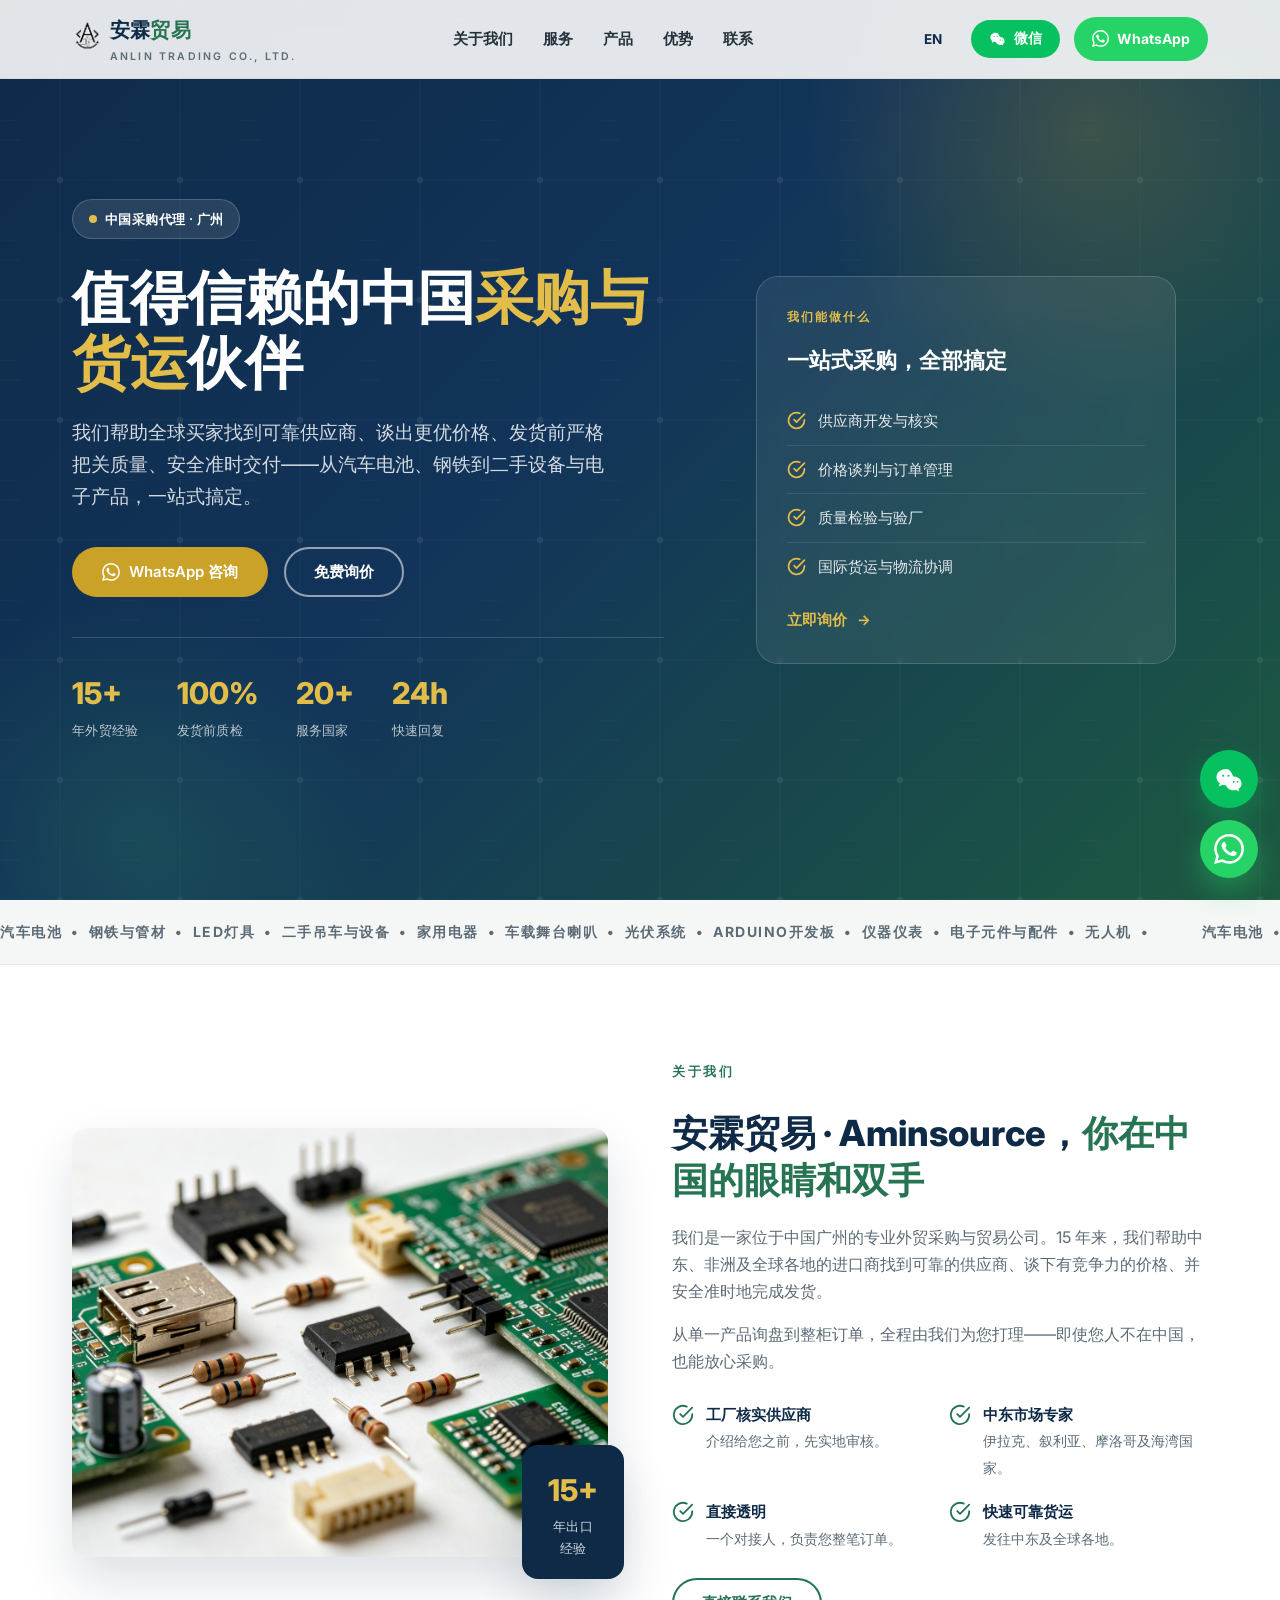
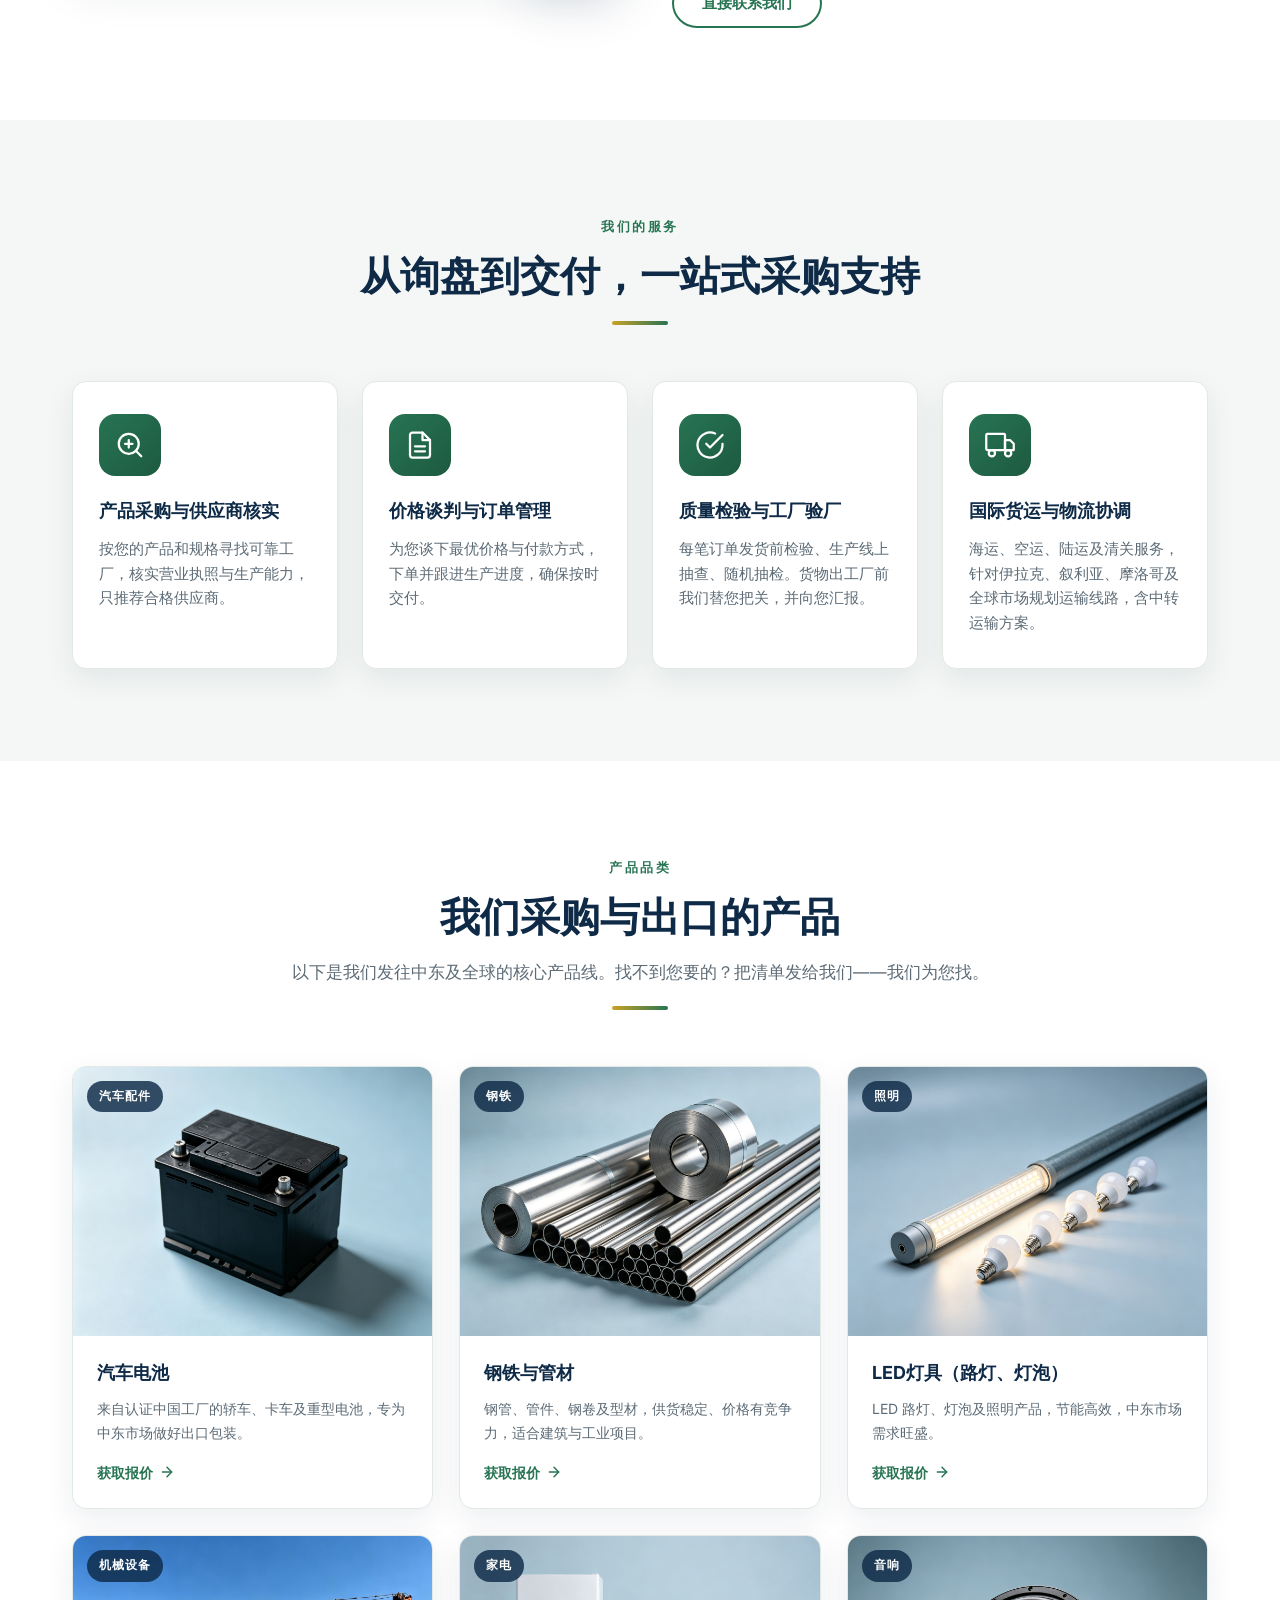
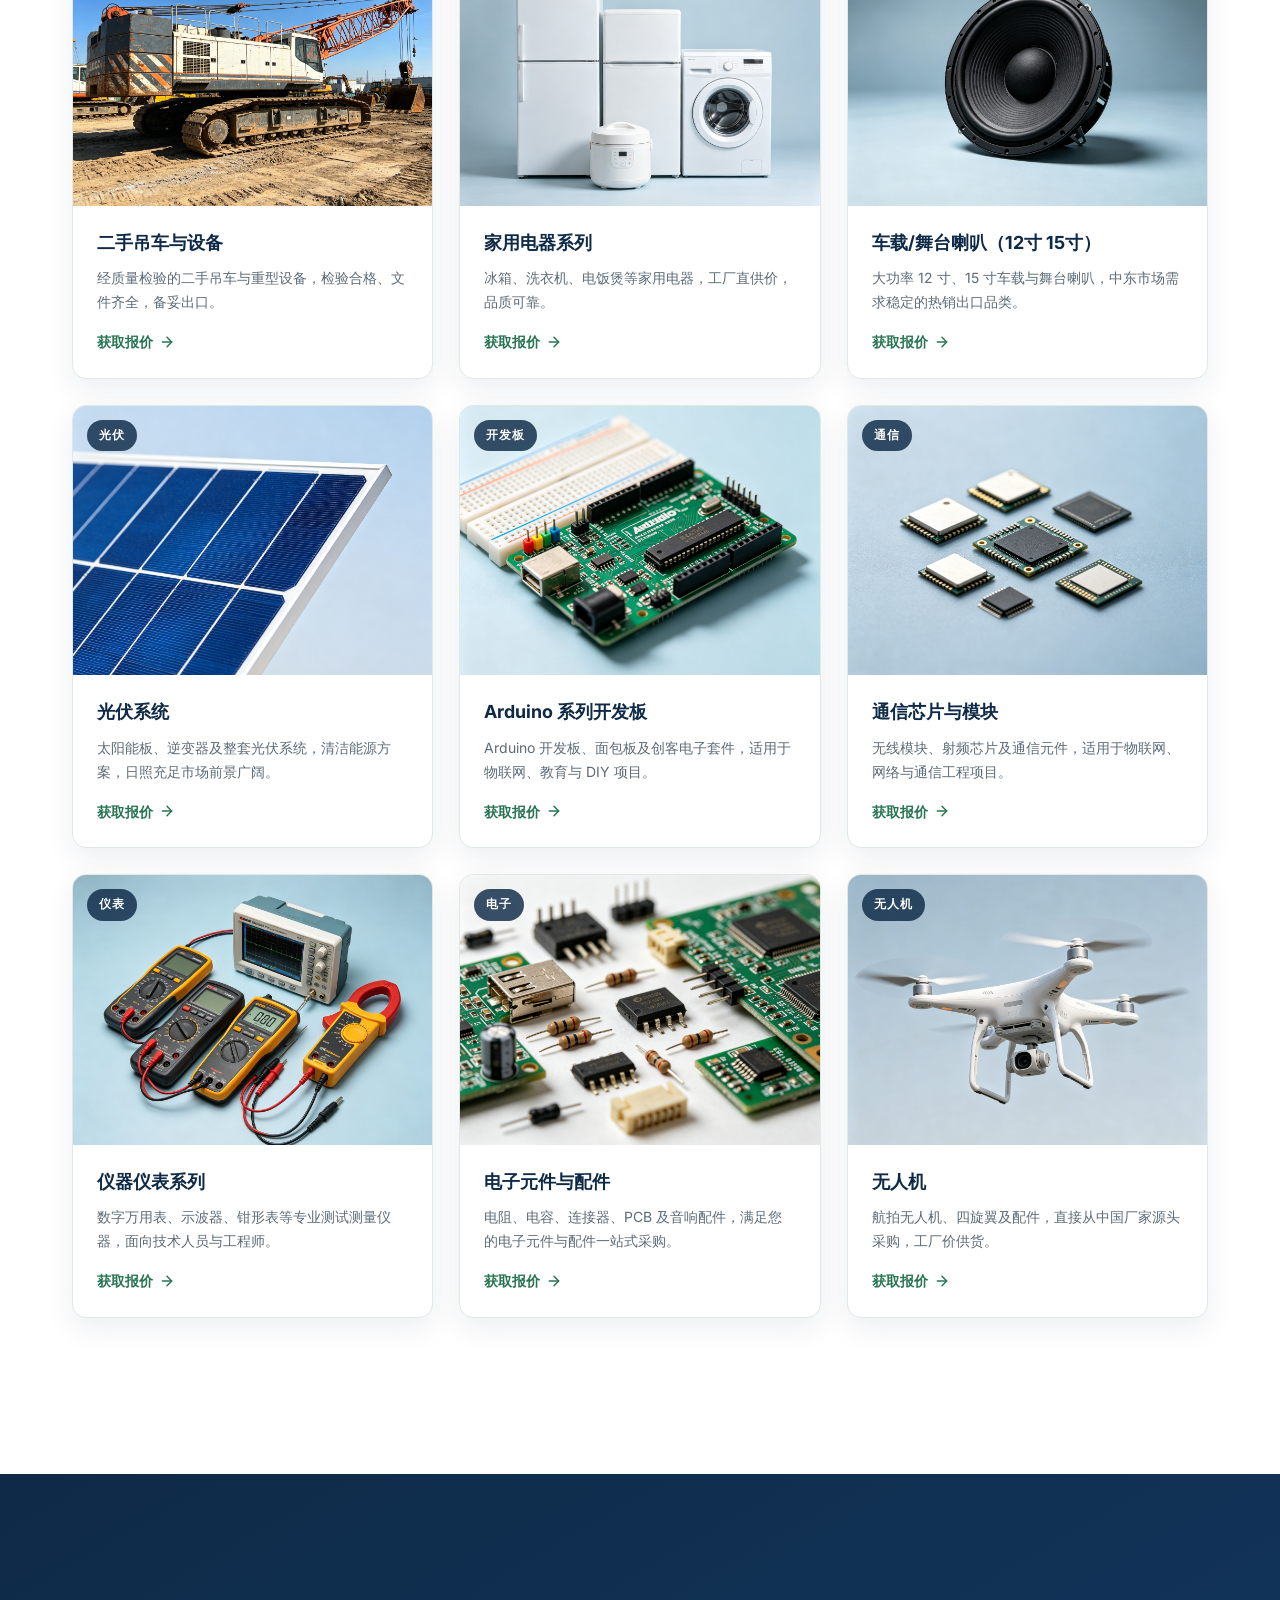
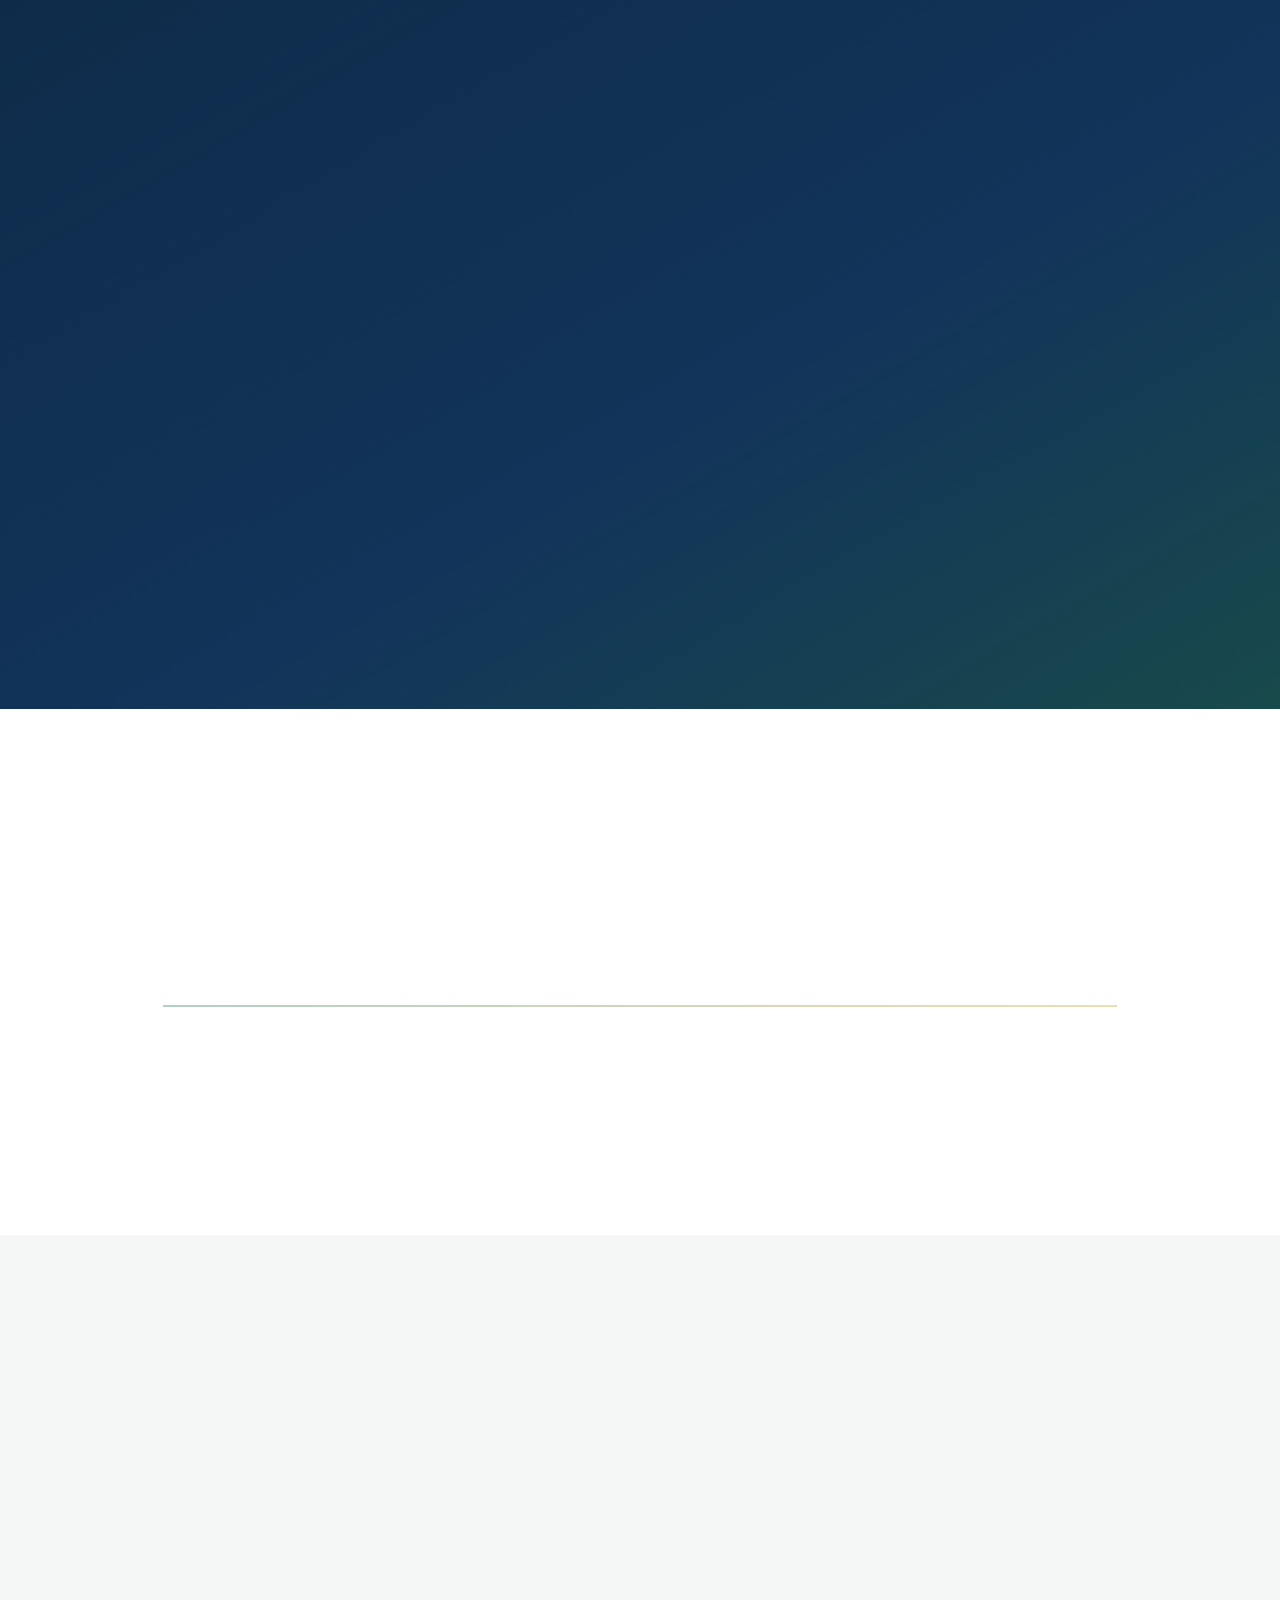
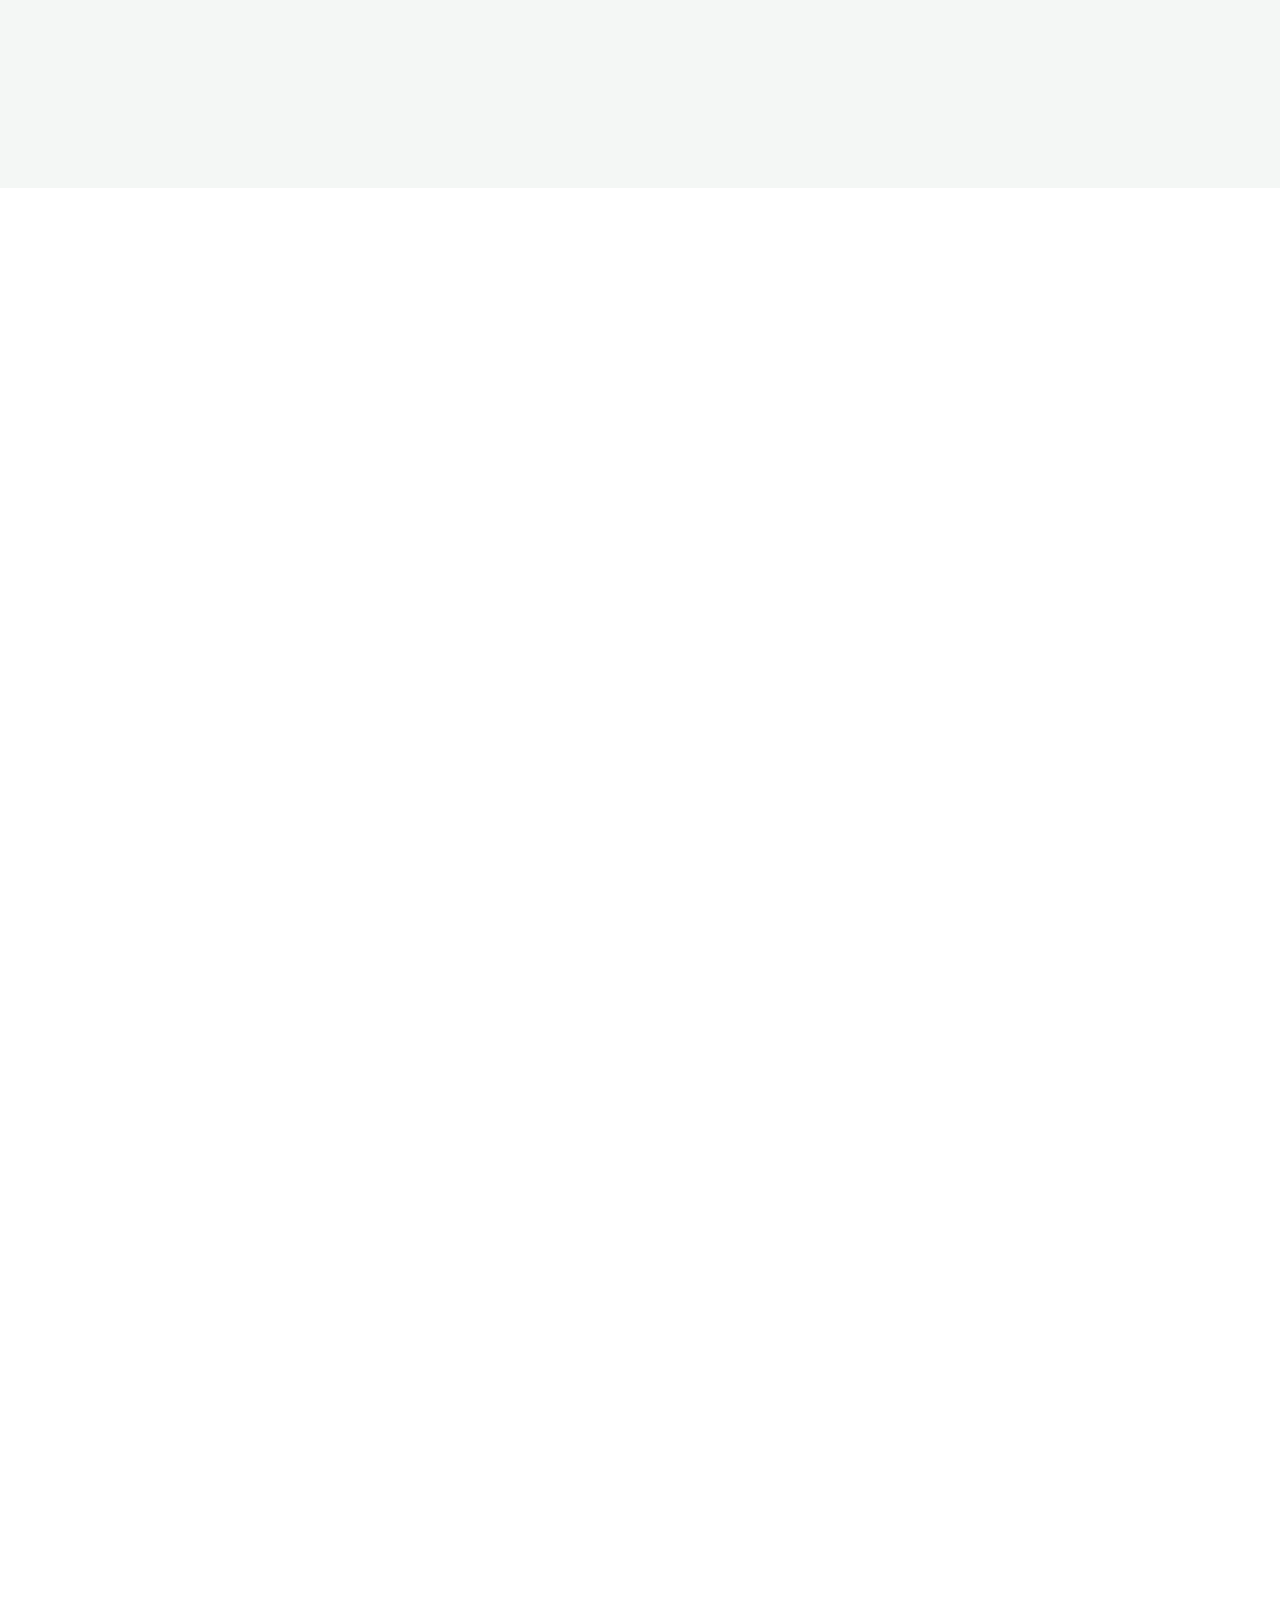
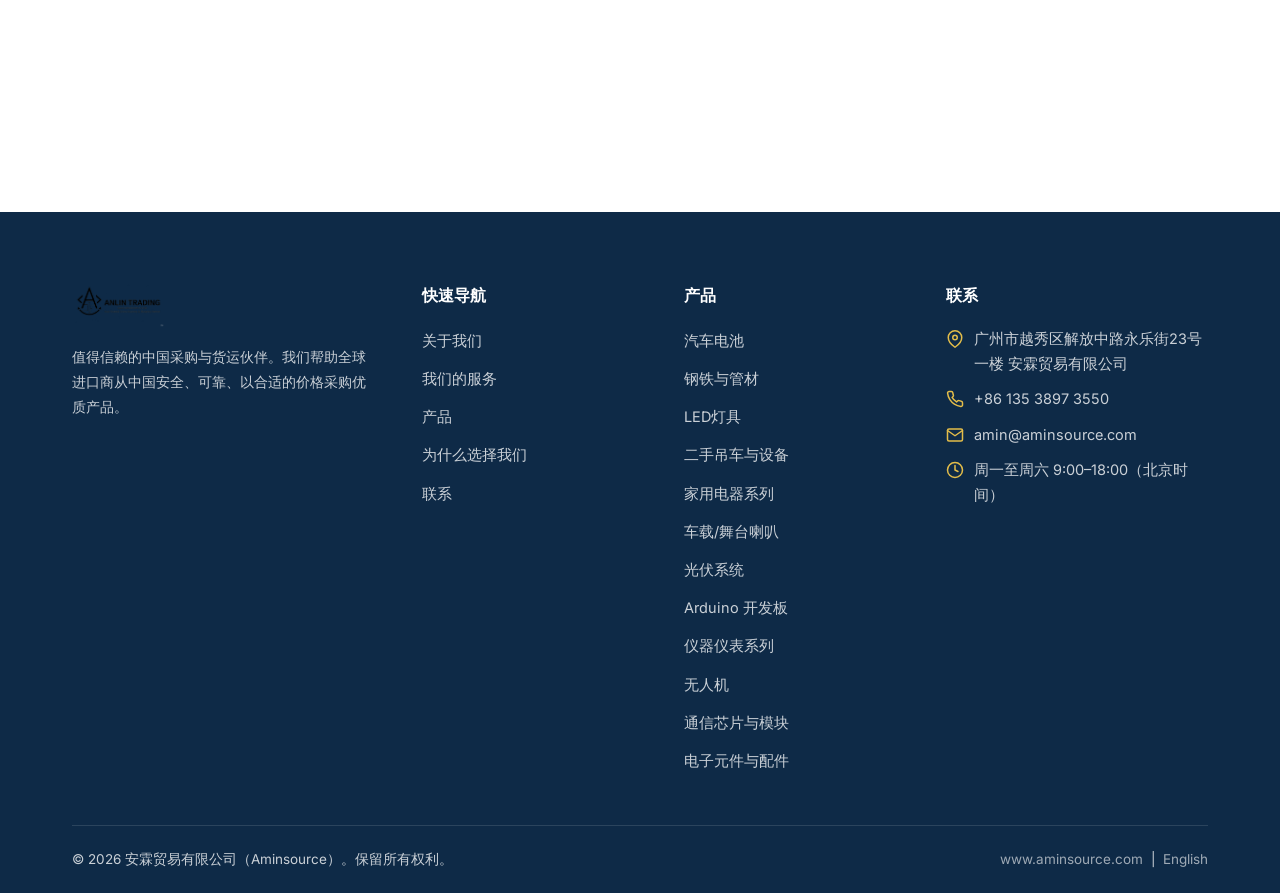
<file: zh.html>
<!DOCTYPE html>
<html lang="zh-CN">
<head>
<meta charset="UTF-8">
<meta name="viewport" content="width=device-width, initial-scale=1.0">
<title>安霖贸易 Aminsource | 广州外贸采购代理 · 中国采购与货运伙伴</title>
<meta name="description" content="安霖贸易（Aminsource）是位于中国广州的专业外贸采购代理公司，为全球买家提供产品采购、工厂验厂、质量检验及国际货运一站式服务，主营汽车电池、钢铁、LED灯具、家用电器、车载喇叭、光伏系统、无人机、Arduino开发板、通信模块、仪器仪表及电子元件，服务中东、非洲及全球市场。">
<meta name="keywords" content="中国采购代理, 广州外贸公司, 采购代理, 验厂, 质量检验, 国际货运, 汽车电池供应商, 钢铁出口, LED灯具, 家用电器, 车载喇叭, 光伏系统, 无人机, Arduino开发板, 通信模块, 仪器仪表, 电子元件, 伊拉克, 叙利亚, 中东">
<meta name="robots" content="index, follow">
<link rel="canonical" href="https://www.aminsource.com/zh.html">
<link rel="alternate" hreflang="en" href="https://www.aminsource.com/">
<link rel="alternate" hreflang="zh" href="https://www.aminsource.com/zh.html">
<link rel="icon" type="image/png" href="favicon.png">

<!-- Open Graph -->
<meta property="og:type" content="website">
<meta property="og:title" content="安霖贸易 Aminsource — 值得信赖的中国采购与货运伙伴">
<meta property="og:description" content="广州专业外贸采购代理，产品采购、验厂、质量检验、国际货运一站式服务，服务中东及全球买家。">
<meta property="og:url" content="https://www.aminsource.com/zh.html">
<meta property="og:image" content="https://www.aminsource.com/images/logo/logo-full.png">
<meta property="og:locale" content="zh_CN">

<!-- Fonts -->
<link rel="preconnect" href="https://fonts.googleapis.com">
<link rel="preconnect" href="https://fonts.gstatic.com" crossorigin>
<link href="https://fonts.googleapis.com/css2?family=Inter:wght@400;500;600;700;800&display=swap" rel="stylesheet">

<!-- Styles -->
<link rel="stylesheet" href="css/style.css">
</head>
<body>

<!-- ======== NAVBAR ======== -->
<nav class="nav" aria-label="主导航">
  <div class="nav-inner">
    <a class="brand" href="#home">
      <img src="images/logo/logo-mark.png" alt="Aminsource logo">
      <span>
        <span class="brand-name">安霖<span>贸易</span></span>
        <span class="brand-sub">Anlin Trading Co., Ltd.</span>
      </span>
    </a>
    <ul class="nav-links" id="nav-links">
      <li><a href="#about">关于我们</a></li>
      <li><a href="#services">服务</a></li>
      <li><a href="#products">产品</a></li>
      <li><a href="#why">优势</a></li>
      <li><a href="#contact">联系</a></li>
    </ul>
    <div class="nav-actions">
      <a class="lang-switch" href="index.html" title="Switch to English">EN</a>
      <button class="btn-wx-sm" id="wxNavBtn" type="button" aria-label="微信">
        <svg viewBox="0 0 24 24" fill="currentColor"><path d="M9.5 4C5.36 4 2 6.91 2 10.5c0 1.95.98 3.71 2.55 4.88L4 18l2.88-1.43c.84.29 1.75.43 2.62.43h.28A4.87 4.87 0 0 1 9.5 15.5C9.5 12.46 12.03 10.5 15.28 10.5H15.5C14.54 6.79 12.3 4 9.5 4zm-2.1 4.5a.85.85 0 1 1 0 1.7.85.85 0 0 1 0-1.7zm4.2 0a.85.85 0 1 1 0 1.7.85.85 0 0 1 0-1.7zM22 15.5c0-2.96-2.66-5.5-6.28-5.5-3.62 0-6.28 2.54-6.28 5.5 0 2.96 2.66 5.5 6.28 5.5.78 0 1.52-.1 2.2-.3l2.27 1.3-.63-2.03c1.58-1.03 2.44-2.33 2.44-3.97zm-6.16-2a.75.75 0 1 1 0 1.5.75.75 0 0 1 0-1.5zm3 0a.75.75 0 1 1 0 1.5.75.75 0 0 1 0-1.5z"/></svg>
        微信
      </button>
      <a class="btn-wa-sm" href="https://wa.me/8613538973550" target="_blank" rel="noopener">
        <svg viewBox="0 0 24 24" fill="currentColor"><path d="M17.472 14.382c-.297-.149-1.758-.867-2.03-.967-.273-.099-.471-.148-.67.15-.197.297-.767.966-.94 1.164-.173.199-.347.223-.644.075-.297-.15-1.255-.463-2.39-1.475-.883-.788-1.48-1.761-1.653-2.059-.173-.297-.018-.458.13-.606.134-.133.297-.347.446-.52.149-.174.198-.298.297-.497.1-.198.05-.371-.025-.52-.074-.149-.668-1.612-.916-2.207-.242-.579-.487-.5-.669-.51-.173-.008-.371-.01-.57-.01-.198 0-.52.074-.792.372-.272.297-1.04 1.016-1.04 2.479 0 1.462 1.065 2.875 1.213 3.074.149.198 2.096 3.2 5.077 4.487.709.306 1.262.489 1.694.625.712.227 1.36.195 1.871.118.571-.085 1.758-.719 2.006-1.413.248-.694.248-1.289.173-1.413-.074-.124-.272-.198-.57-.347m-5.421 7.403h-.004a9.87 9.87 0 01-5.031-1.378l-.361-.214-3.741.982.998-3.648-.235-.374a9.86 9.86 0 01-1.51-5.26c.001-5.45 4.436-9.884 9.888-9.884 2.64 0 5.122 1.03 6.988 2.898a9.825 9.825 0 012.893 6.994c-.003 5.45-4.437 9.884-9.885 9.884m8.413-18.297A11.815 11.815 0 0012.05 0C5.495 0 .16 5.335.157 11.892c0 2.096.547 4.142 1.588 5.945L.057 24l6.305-1.654a11.882 11.882 0 005.683 1.448h.005c6.554 0 11.89-5.335 11.893-11.893a11.821 11.821 0 00-3.48-8.413z"/></svg>
        WhatsApp
      </a>
      <button class="menu-toggle" aria-label="菜单">
        <span></span><span></span><span></span>
      </button>
    </div>
  </div>
</nav>

<!-- ======== HERO ======== -->
<header class="hero" id="home">
  <div class="hero-bg"></div>
  <div class="hero-bg-glow"></div>
  <div class="hero-bg-glow2"></div>
  <div class="hero-inner">
    <div class="hero-text">
      <div class="hero-badge"><span class="dot"></span> 中国采购代理 · 广州</div>
      <h1>值得信赖的中国<span class="hl">采购与货运</span>伙伴</h1>
      <p class="lead">我们帮助全球买家找到可靠供应商、谈出更优价格、发货前严格把关质量、安全准时交付——从汽车电池、钢铁到二手设备与电子产品，一站式搞定。</p>
      <div class="hero-cta">
        <a class="btn btn-gold" href="https://wa.me/8613538973550" target="_blank" rel="noopener">
          <svg viewBox="0 0 24 24" fill="currentColor"><path d="M17.472 14.382c-.297-.149-1.758-.867-2.03-.967-.273-.099-.471-.148-.67.15-.197.297-.767.966-.94 1.164-.173.199-.347.223-.644.075-.297-.15-1.255-.463-2.39-1.475-.883-.788-1.48-1.761-1.653-2.059-.173-.297-.018-.458.13-.606.134-.133.297-.347.446-.52.149-.174.198-.298.297-.497.1-.198.05-.371-.025-.52-.074-.149-.668-1.612-.916-2.207-.242-.579-.487-.5-.669-.51-.173-.008-.371-.01-.57-.01-.198 0-.52.074-.792.372-.272.297-1.04 1.016-1.04 2.479 0 1.462 1.065 2.875 1.213 3.074.149.198 2.096 3.2 5.077 4.487.709.306 1.262.489 1.694.625.712.227 1.36.195 1.871.118.571-.085 1.758-.719 2.006-1.413.248-.694.248-1.289.173-1.413-.074-.124-.272-.198-.57-.347m-5.421 7.403h-.004a9.87 9.87 0 01-5.031-1.378l-.361-.214-3.741.982.998-3.648-.235-.374a9.86 9.86 0 01-1.51-5.26c.001-5.45 4.436-9.884 9.888-9.884 2.64 0 5.122 1.03 6.988 2.898a9.825 9.825 0 012.893 6.994c-.003 5.45-4.437 9.884-9.885 9.884m8.413-18.297A11.815 11.815 0 0012.05 0C5.495 0 .16 5.335.157 11.892c0 2.096.547 4.142 1.588 5.945L.057 24l6.305-1.654a11.882 11.882 0 005.683 1.448h.005c6.554 0 11.89-5.335 11.893-11.893a11.821 11.821 0 00-3.48-8.413z"/></svg>
          WhatsApp 咨询
        </a>
        <a class="btn btn-outline" href="#contact">免费询价</a>
      </div>
      <div class="hero-stats">
        <div class="stat"><div class="num">15+</div><div class="lbl">年外贸经验</div></div>
        <div class="stat"><div class="num">100%</div><div class="lbl">发货前质检</div></div>
        <div class="stat"><div class="num">20+</div><div class="lbl">服务国家</div></div>
        <div class="stat"><div class="num">24h</div><div class="lbl">快速回复</div></div>
      </div>
    </div>
    <div class="hero-visual">
      <div class="hero-card">
        <div class="tag">我们能做什么</div>
        <h3>一站式采购，全部搞定</h3>
        <ul>
          <li>
            <svg viewBox="0 0 24 24" fill="none" stroke="currentColor" stroke-width="2.2" stroke-linecap="round" stroke-linejoin="round"><path d="M22 11.08V12a10 10 0 11-5.93-9.14"/><polyline points="22 4 12 14.01 9 11.01"/></svg>
            供应商开发与核实
          </li>
          <li>
            <svg viewBox="0 0 24 24" fill="none" stroke="currentColor" stroke-width="2.2" stroke-linecap="round" stroke-linejoin="round"><path d="M22 11.08V12a10 10 0 11-5.93-9.14"/><polyline points="22 4 12 14.01 9 11.01"/></svg>
            价格谈判与订单管理
          </li>
          <li>
            <svg viewBox="0 0 24 24" fill="none" stroke="currentColor" stroke-width="2.2" stroke-linecap="round" stroke-linejoin="round"><path d="M22 11.08V12a10 10 0 11-5.93-9.14"/><polyline points="22 4 12 14.01 9 11.01"/></svg>
            质量检验与验厂
          </li>
          <li>
            <svg viewBox="0 0 24 24" fill="none" stroke="currentColor" stroke-width="2.2" stroke-linecap="round" stroke-linejoin="round"><path d="M22 11.08V12a10 10 0 11-5.93-9.14"/><polyline points="22 4 12 14.01 9 11.01"/></svg>
            国际货运与物流协调
          </li>
        </ul>
        <a class="card-cta" href="#contact">立即询价 <span>&rarr;</span></a>
      </div>
    </div>
  </div>
</header>

<!-- ======== MARQUEE ======== -->
<div class="marquee" aria-hidden="true">
  <div class="marquee-track">
    <span>汽车电池 &nbsp;&bull;&nbsp; 钢铁与管材 &nbsp;&bull;&nbsp; LED灯具 &nbsp;&bull;&nbsp; 二手吊车与设备 &nbsp;&bull;&nbsp; 家用电器 &nbsp;&bull;&nbsp; 车载舞台喇叭 &nbsp;&bull;&nbsp; 光伏系统 &nbsp;&bull;&nbsp; Arduino开发板 &nbsp;&bull;&nbsp; 仪器仪表 &nbsp;&bull;&nbsp; 电子元件与配件 &nbsp;&bull;&nbsp; 无人机 &nbsp;&bull;&nbsp;</span>
    <span>汽车电池 &nbsp;&bull;&nbsp; 钢铁与管材 &nbsp;&bull;&nbsp; LED灯具 &nbsp;&bull;&nbsp; 二手吊车与设备 &nbsp;&bull;&nbsp; 家用电器 &nbsp;&bull;&nbsp; 车载舞台喇叭 &nbsp;&bull;&nbsp; 光伏系统 &nbsp;&bull;&nbsp; Arduino开发板 &nbsp;&bull;&nbsp; 仪器仪表 &nbsp;&bull;&nbsp; 电子元件与配件 &nbsp;&bull;&nbsp; 无人机 &nbsp;&bull;&nbsp;</span>
  </div>
</div>

<!-- ======== ABOUT ======== -->
<section id="about">
  <div class="container about-grid">
    <div class="about-media reveal">
      <img class="img-main" src="images/products/electronics.jpg" alt="安霖贸易在广州为全球客户采购的电子元件">
      <div class="badge-float">
        <div class="b">15+</div>
        <div class="s">年出口<br>经验</div>
      </div>
    </div>
    <div class="about-text reveal">
      <span class="eyebrow">关于我们</span>
      <h2>安霖贸易 · Aminsource，<span class="hl">你在中国的眼睛和双手</span></h2>
      <p>我们是一家位于中国广州的专业外贸采购与贸易公司。15 年来，我们帮助中东、非洲及全球各地的进口商找到可靠的供应商、谈下有竞争力的价格、并安全准时地完成发货。</p>
      <p>从单一产品询盘到整柜订单，全程由我们为您打理——即使您人不在中国，也能放心采购。</p>
      <ul class="about-feats">
        <li>
          <svg viewBox="0 0 24 24" fill="none" stroke="currentColor" stroke-width="2" stroke-linecap="round" stroke-linejoin="round"><path d="M22 11.08V12a10 10 0 11-5.93-9.14"/><polyline points="22 4 12 14.01 9 11.01"/></svg>
          <span><strong>工厂核实供应商</strong><small>介绍给您之前，先实地审核。</small></span>
        </li>
        <li>
          <svg viewBox="0 0 24 24" fill="none" stroke="currentColor" stroke-width="2" stroke-linecap="round" stroke-linejoin="round"><path d="M22 11.08V12a10 10 0 11-5.93-9.14"/><polyline points="22 4 12 14.01 9 11.01"/></svg>
          <span><strong>中东市场专家</strong><small>伊拉克、叙利亚、摩洛哥及海湾国家。</small></span>
        </li>
        <li>
          <svg viewBox="0 0 24 24" fill="none" stroke="currentColor" stroke-width="2" stroke-linecap="round" stroke-linejoin="round"><path d="M22 11.08V12a10 10 0 11-5.93-9.14"/><polyline points="22 4 12 14.01 9 11.01"/></svg>
          <span><strong>直接透明</strong><small>一个对接人，负责您整笔订单。</small></span>
        </li>
        <li>
          <svg viewBox="0 0 24 24" fill="none" stroke="currentColor" stroke-width="2" stroke-linecap="round" stroke-linejoin="round"><path d="M22 11.08V12a10 10 0 11-5.93-9.14"/><polyline points="22 4 12 14.01 9 11.01"/></svg>
          <span><strong>快速可靠货运</strong><small>发往中东及全球各地。</small></span>
        </li>
      </ul>
      <a class="btn btn-outline-dark" href="#contact">直接联系我们</a>
    </div>
  </div>
</section>

<!-- ======== SERVICES ======== -->
<section id="services">
  <div class="container">
    <div class="section-head reveal">
      <span class="eyebrow">我们的服务</span>
      <h2>从询盘到交付，一站式采购支持</h2>
      <div class="line"></div>
    </div>
    <div class="services-grid">
      <div class="service-card reveal">
        <div class="service-icon"><svg viewBox="0 0 24 24" fill="none" stroke="currentColor" stroke-width="1.8" stroke-linecap="round" stroke-linejoin="round"><circle cx="11" cy="11" r="8"/><line x1="21" y1="21" x2="16.65" y2="16.65"/><line x1="11" y1="8" x2="11" y2="14"/><line x1="8" y1="11" x2="14" y2="11"/></svg></div>
        <h3>产品采购与供应商核实</h3>
        <p>按您的产品和规格寻找可靠工厂，核实营业执照与生产能力，只推荐合格供应商。</p>
      </div>
      <div class="service-card reveal">
        <div class="service-icon"><svg viewBox="0 0 24 24" fill="none" stroke="currentColor" stroke-width="1.8" stroke-linecap="round" stroke-linejoin="round"><path d="M14 2H6a2 2 0 00-2 2v16a2 2 0 002 2h12a2 2 0 002-2V8z"/><polyline points="14 2 14 8 20 8"/><line x1="16" y1="13" x2="8" y2="13"/><line x1="16" y1="17" x2="8" y2="17"/></svg></div>
        <h3>价格谈判与订单管理</h3>
        <p>为您谈下最优价格与付款方式，下单并跟进生产进度，确保按时交付。</p>
      </div>
      <div class="service-card reveal">
        <div class="service-icon"><svg viewBox="0 0 24 24" fill="none" stroke="currentColor" stroke-width="1.8" stroke-linecap="round" stroke-linejoin="round"><path d="M22 11.08V12a10 10 0 11-5.93-9.14"/><polyline points="22 4 12 14.01 9 11.01"/></svg></div>
        <h3>质量检验与工厂验厂</h3>
        <p>每笔订单发货前检验、生产线上抽查、随机抽检。货物出工厂前我们替您把关，并向您汇报。</p>
      </div>
      <div class="service-card reveal">
        <div class="service-icon"><svg viewBox="0 0 24 24" fill="none" stroke="currentColor" stroke-width="1.8" stroke-linecap="round" stroke-linejoin="round"><rect x="1" y="3" width="15" height="13" rx="1"/><polygon points="16 8 20 8 23 11 23 16 16 16 16 8"/><circle cx="5.5" cy="18.5" r="2.5"/><circle cx="18.5" cy="18.5" r="2.5"/></svg></div>
        <h3>国际货运与物流协调</h3>
        <p>海运、空运、陆运及清关服务，针对伊拉克、叙利亚、摩洛哥及全球市场规划运输线路，含中转运输方案。</p>
      </div>
    </div>
  </div>
</section>

<!-- ======== PRODUCTS ======== -->
<section id="products">
  <div class="container">
    <div class="section-head reveal">
      <span class="eyebrow">产品品类</span>
      <h2>我们采购与出口的产品</h2>
      <p>以下是我们发往中东及全球的核心产品线。找不到您要的？把清单发给我们——我们为您找。</p>
      <div class="line"></div>
    </div>
        <div class="products-grid">
      <div class="product-card reveal">
        <div class="thumb"><span class="cat-tag">汽车配件</span><img src="images/products/battery.jpg" alt="汽车电池出口" loading="lazy"></div>
        <div class="body">
          <h3>汽车电池</h3>
          <p>来自认证中国工厂的轿车、卡车及重型电池，专为中东市场做好出口包装。</p>
          <a class="link" href="https://wa.me/8613538973550?text=Hello%2C%20I%20am%20interested%20in%20auto%20batteries." target="_blank" rel="noopener">获取报价 <svg viewBox="0 0 24 24" fill="none" stroke="currentColor" stroke-width="2.2" stroke-linecap="round" stroke-linejoin="round"><line x1="5" y1="12" x2="19" y2="12"/><polyline points="12 5 19 12 12 19"/></svg></a>
        </div>
      </div>
      <div class="product-card reveal">
        <div class="thumb"><span class="cat-tag">钢铁</span><img src="images/products/steel.jpg" alt="钢铁管材供应商" loading="lazy"></div>
        <div class="body">
          <h3>钢铁与管材</h3>
          <p>钢管、管件、钢卷及型材，供货稳定、价格有竞争力，适合建筑与工业项目。</p>
          <a class="link" href="https://wa.me/8613538973550?text=Hello%2C%20I%20am%20interested%20in%20steel%20pipes%20and%20coils." target="_blank" rel="noopener">获取报价 <svg viewBox="0 0 24 24" fill="none" stroke="currentColor" stroke-width="2.2" stroke-linecap="round" stroke-linejoin="round"><line x1="5" y1="12" x2="19" y2="12"/><polyline points="12 5 19 12 12 19"/></svg></a>
        </div>
      </div>
      <div class="product-card reveal">
        <div class="thumb"><span class="cat-tag">照明</span><img src="images/products/led.jpg" alt="LED路灯与灯泡出口" loading="lazy"></div>
        <div class="body">
          <h3>LED灯具（路灯、灯泡）</h3>
          <p>LED 路灯、灯泡及照明产品，节能高效，中东市场需求旺盛。</p>
          <a class="link" href="https://wa.me/8613538973550?text=Hello%2C%20I%20am%20interested%20in%20LED%20lighting." target="_blank" rel="noopener">获取报价 <svg viewBox="0 0 24 24" fill="none" stroke="currentColor" stroke-width="2.2" stroke-linecap="round" stroke-linejoin="round"><line x1="5" y1="12" x2="19" y2="12"/><polyline points="12 5 19 12 12 19"/></svg></a>
        </div>
      </div>
      <div class="product-card reveal">
        <div class="thumb"><span class="cat-tag">机械设备</span><img src="images/products/crane.jpg" alt="二手吊车与重型设备出口" loading="lazy"></div>
        <div class="body">
          <h3>二手吊车与设备</h3>
          <p>经质量检验的二手吊车与重型设备，检验合格、文件齐全，备妥出口。</p>
          <a class="link" href="https://wa.me/8613538973550?text=Hello%2C%20I%20am%20interested%20in%20used%20cranes%20and%20machinery." target="_blank" rel="noopener">获取报价 <svg viewBox="0 0 24 24" fill="none" stroke="currentColor" stroke-width="2.2" stroke-linecap="round" stroke-linejoin="round"><line x1="5" y1="12" x2="19" y2="12"/><polyline points="12 5 19 12 12 19"/></svg></a>
        </div>
      </div>
      <div class="product-card reveal">
        <div class="thumb"><span class="cat-tag">家电</span><img src="images/products/appliances.jpg" alt="家用电器出口" loading="lazy"></div>
        <div class="body">
          <h3>家用电器系列</h3>
          <p>冰箱、洗衣机、电饭煲等家用电器，工厂直供价，品质可靠。</p>
          <a class="link" href="https://wa.me/8613538973550?text=Hello%2C%20I%20am%20interested%20in%20home%20appliances." target="_blank" rel="noopener">获取报价 <svg viewBox="0 0 24 24" fill="none" stroke="currentColor" stroke-width="2.2" stroke-linecap="round" stroke-linejoin="round"><line x1="5" y1="12" x2="19" y2="12"/><polyline points="12 5 19 12 12 19"/></svg></a>
        </div>
      </div>
      <div class="product-card reveal">
        <div class="thumb"><span class="cat-tag">音响</span><img src="images/products/speakers.jpg" alt="车载与舞台喇叭出口" loading="lazy"></div>
        <div class="body">
          <h3>车载/舞台喇叭（12寸 15寸）</h3>
          <p>大功率 12 寸、15 寸车载与舞台喇叭，中东市场需求稳定的热销出口品类。</p>
          <a class="link" href="https://wa.me/8613538973550?text=Hello%2C%20I%20am%20interested%20in%2012%22%20and%2015%22%20speakers." target="_blank" rel="noopener">获取报价 <svg viewBox="0 0 24 24" fill="none" stroke="currentColor" stroke-width="2.2" stroke-linecap="round" stroke-linejoin="round"><line x1="5" y1="12" x2="19" y2="12"/><polyline points="12 5 19 12 12 19"/></svg></a>
        </div>
      </div>
      <div class="product-card reveal">
        <div class="thumb"><span class="cat-tag">光伏</span><img src="images/products/solar.jpg" alt="光伏系统出口" loading="lazy"></div>
        <div class="body">
          <h3>光伏系统</h3>
          <p>太阳能板、逆变器及整套光伏系统，清洁能源方案，日照充足市场前景广阔。</p>
          <a class="link" href="https://wa.me/8613538973550?text=Hello%2C%20I%20am%20interested%20in%20solar%20power%20systems." target="_blank" rel="noopener">获取报价 <svg viewBox="0 0 24 24" fill="none" stroke="currentColor" stroke-width="2.2" stroke-linecap="round" stroke-linejoin="round"><line x1="5" y1="12" x2="19" y2="12"/><polyline points="12 5 19 12 12 19"/></svg></a>
        </div>
      </div>
      <div class="product-card reveal">
        <div class="thumb"><span class="cat-tag">开发板</span><img src="images/products/arduino.jpg" alt="Arduino 开发板出口" loading="lazy"></div>
        <div class="body">
          <h3>Arduino 系列开发板</h3>
          <p>Arduino 开发板、面包板及创客电子套件，适用于物联网、教育与 DIY 项目。</p>
          <a class="link" href="https://wa.me/8613538973550?text=Hello%2C%20I%20am%20interested%20in%20Arduino%20and%20development%20boards." target="_blank" rel="noopener">获取报价 <svg viewBox="0 0 24 24" fill="none" stroke="currentColor" stroke-width="2.2" stroke-linecap="round" stroke-linejoin="round"><line x1="5" y1="12" x2="19" y2="12"/><polyline points="12 5 19 12 12 19"/></svg></a>
        </div>
      </div>
      <div class="product-card reveal">
        <div class="thumb"><span class="cat-tag">通信</span><img src="images/products/chips.jpg" alt="通信芯片与模块出口" loading="lazy"></div>
        <div class="body">
          <h3>通信芯片与模块</h3>
          <p>无线模块、射频芯片及通信元件，适用于物联网、网络与通信工程项目。</p>
          <a class="link" href="https://wa.me/8613538973550?text=Hello%2C%20I%20am%20interested%20in%20communication%20chips%20and%20modules." target="_blank" rel="noopener">获取报价 <svg viewBox="0 0 24 24" fill="none" stroke="currentColor" stroke-width="2.2" stroke-linecap="round" stroke-linejoin="round"><line x1="5" y1="12" x2="19" y2="12"/><polyline points="12 5 19 12 12 19"/></svg></a>
        </div>
      </div>
      <div class="product-card reveal">
        <div class="thumb"><span class="cat-tag">仪表</span><img src="images/products/instruments.jpg" alt="仪器仪表出口" loading="lazy"></div>
        <div class="body">
          <h3>仪器仪表系列</h3>
          <p>数字万用表、示波器、钳形表等专业测试测量仪器，面向技术人员与工程师。</p>
          <a class="link" href="https://wa.me/8613538973550?text=Hello%2C%20I%20am%20interested%20in%20test%20and%20measuring%20instruments." target="_blank" rel="noopener">获取报价 <svg viewBox="0 0 24 24" fill="none" stroke="currentColor" stroke-width="2.2" stroke-linecap="round" stroke-linejoin="round"><line x1="5" y1="12" x2="19" y2="12"/><polyline points="12 5 19 12 12 19"/></svg></a>
        </div>
      </div>
      <div class="product-card reveal">
        <div class="thumb"><span class="cat-tag">电子</span><img src="images/products/electronics.jpg" alt="电子元件出口" loading="lazy"></div>
        <div class="body">
          <h3>电子元件与配件</h3>
          <p>电阻、电容、连接器、PCB 及音响配件，满足您的电子元件与配件一站式采购。</p>
          <a class="link" href="https://wa.me/8613538973550?text=Hello%2C%20I%20am%20interested%20in%20electronic%20components." target="_blank" rel="noopener">获取报价 <svg viewBox="0 0 24 24" fill="none" stroke="currentColor" stroke-width="2.2" stroke-linecap="round" stroke-linejoin="round"><line x1="5" y1="12" x2="19" y2="12"/><polyline points="12 5 19 12 12 19"/></svg></a>
        </div>
      </div>
      <div class="product-card reveal">
        <div class="thumb"><span class="cat-tag">无人机</span><img src="images/products/drones.jpg" alt="无人机与航拍设备出口" loading="lazy"></div>
        <div class="body">
          <h3>无人机</h3>
          <p>航拍无人机、四旋翼及配件，直接从中国厂家源头采购，工厂价供货。</p>
          <a class="link" href="https://wa.me/8613538973550?text=Hello%2C%20I%20am%20interested%20in%20drones%20and%20UAV." target="_blank" rel="noopener">获取报价 <svg viewBox="0 0 24 24" fill="none" stroke="currentColor" stroke-width="2.2" stroke-linecap="round" stroke-linejoin="round"><line x1="5" y1="12" x2="19" y2="12"/><polyline points="12 5 19 12 12 19"/></svg></a>
        </div>
      </div>
    </div>

    <p class="products-note reveal">没有您要的产品？<a href="https://wa.me/8613538973550?text=Hello%2C%20I%20have%20a%20custom%20sourcing%20request." target="_blank" rel="noopener">在 WhatsApp 上把您的采购清单发给我们</a>——我们帮您找。</p>
  </div>
</section>

<!-- ======== WHY US ======== -->
<section id="why">
  <div class="container">
    <div class="section-head reveal">
      <span class="eyebrow">为什么选择我们</span>
      <h2>进口商为何信任 Aminsource</h2>
      <div class="line"></div>
    </div>
    <div class="why-grid">
      <div class="why-item reveal">
        <div class="ic"><svg viewBox="0 0 24 24" fill="none" stroke="currentColor" stroke-width="1.8" stroke-linecap="round" stroke-linejoin="round"><path d="M22 11.08V12a10 10 0 11-5.93-9.14"/><polyline points="22 4 12 14.01 9 11.01"/></svg></div>
        <h3>经验丰富</h3>
        <p>15 年以上国际贸易经验，长期服务中东、非洲及全球客户。</p>
      </div>
      <div class="why-item reveal">
        <div class="ic"><svg viewBox="0 0 24 24" fill="none" stroke="currentColor" stroke-width="1.8" stroke-linecap="round" stroke-linejoin="round"><path d="M12 22s8-4 8-10V5l-8-3-8 3v7c0 6 8 10 8 10z"/><polyline points="9 12 11 14 15 10"/></svg></div>
        <h3>品质可信</h3>
        <p>每笔订单发货前都进行检验——实物检查、数量核对与包装确认。</p>
      </div>
      <div class="why-item reveal">
        <div class="ic"><svg viewBox="0 0 24 24" fill="none" stroke="currentColor" stroke-width="1.8" stroke-linecap="round" stroke-linejoin="round"><rect x="1" y="3" width="15" height="13" rx="1"/><polygon points="16 8 20 8 23 11 23 16 16 16 16 8"/><circle cx="5.5" cy="18.5" r="2.5"/><circle cx="18.5" cy="18.5" r="2.5"/></svg></div>
        <h3>货运可靠</h3>
        <p>海、空、陆运及中转线路直达伊拉克、叙利亚等地，全程为您协调物流。</p>
      </div>
      <div class="why-item reveal">
        <div class="ic"><svg viewBox="0 0 24 24" fill="none" stroke="currentColor" stroke-width="1.8" stroke-linecap="round" stroke-linejoin="round"><path d="M21 11.5a8.38 8.38 0 01-.9 3.8 8.5 8.5 0 01-7.6 4.7 8.38 8.38 0 01-3.8-.9L3 21l1.9-5.7a8.38 8.38 0 01-.9-3.8 8.5 8.5 0 014.7-7.6 8.38 8.38 0 013.8-.9h.5a8.48 8.48 0 018 8v.5z"/></svg></div>
        <h3>沟通快速直接</h3>
        <p>专人对接整笔订单，24 小时内回复，语言无障碍。</p>
      </div>
      <div class="why-item reveal">
        <div class="ic"><svg viewBox="0 0 24 24" fill="none" stroke="currentColor" stroke-width="1.8" stroke-linecap="round" stroke-linejoin="round"><circle cx="12" cy="12" r="10"/><line x1="2" y1="12" x2="22" y2="12"/><path d="M12 2a15.3 15.3 0 014 10 15.3 15.3 0 01-4 10 15.3 15.3 0 01-4-10 15.3 15.3 0 014-10z"/></svg></div>
        <h3>中、英、阿三语</h3>
        <p>我们用英语、中文和阿拉伯语清晰沟通，避免每一个细节的误解。</p>
      </div>
      <div class="why-item reveal">
        <div class="ic"><svg viewBox="0 0 24 24" fill="none" stroke="currentColor" stroke-width="1.8" stroke-linecap="round" stroke-linejoin="round"><rect x="1" y="4" width="22" height="16" rx="2"/><line x1="1" y1="10" x2="23" y2="10"/></svg></div>
        <h3>付款方式灵活</h3>
        <p>配合您的业务需求安排付款方式，每一笔交易双方都有保障。</p>
      </div>
    </div>
  </div>
</section>

<!-- ======== PROCESS ======== -->
<section id="process">
  <div class="container">
    <div class="section-head reveal">
      <span class="eyebrow">合作流程</span>
      <h2>从询盘到交付，只需 4 步</h2>
      <div class="line"></div>
    </div>
    <div class="process-steps">
      <div class="step reveal"><div class="num"><span>1</span></div><h3>发送询盘</h3><p>通过 WhatsApp 或邮件告诉我们产品、数量与目的地。</p></div>
      <div class="step reveal"><div class="num"><span>2</span></div><h3>获取报价</h3><p>我们寻找供应商，为您提供含产品详情的最优报价。</p></div>
      <div class="step reveal"><div class="num"><span>3</span></div><h3>质检与生产</h3><p>我们下单、跟进生产进度，发货前严格检验质量。</p></div>
      <div class="step reveal"><div class="num"><span>4</span></div><h3>发货交付</h3><p>我们安排货运、清关与配送至您的港口，您顺利收货。</p></div>
    </div>
  </div>
</section>

<!-- ======== MARKETS ======== -->
<section id="markets">
  <div class="container markets-wrap">
    <div class="markets-text reveal">
      <span class="eyebrow">服务市场</span>
      <h2>深受中东及全球进口商信赖</h2>
      <p>扎根广州——全球最大贸易枢纽，我们服务那些需要可靠采购与安全运输的客户。</p>
      <ul class="region-list">
        <li><svg viewBox="0 0 24 24" fill="none" stroke="currentColor" stroke-width="2" stroke-linecap="round" stroke-linejoin="round"><path d="M22 11.08V12a10 10 0 11-5.93-9.14"/><polyline points="22 4 12 14.01 9 11.01"/></svg>伊拉克</li>
        <li><svg viewBox="0 0 24 24" fill="none" stroke="currentColor" stroke-width="2" stroke-linecap="round" stroke-linejoin="round"><path d="M22 11.08V12a10 10 0 11-5.93-9.14"/><polyline points="22 4 12 14.01 9 11.01"/></svg>叙利亚</li>
        <li><svg viewBox="0 0 24 24" fill="none" stroke="currentColor" stroke-width="2" stroke-linecap="round" stroke-linejoin="round"><path d="M22 11.08V12a10 10 0 11-5.93-9.14"/><polyline points="22 4 12 14.01 9 11.01"/></svg>摩洛哥</li>
        <li><svg viewBox="0 0 24 24" fill="none" stroke="currentColor" stroke-width="2" stroke-linecap="round" stroke-linejoin="round"><path d="M22 11.08V12a10 10 0 11-5.93-9.14"/><polyline points="22 4 12 14.01 9 11.01"/></svg>阿联酋与海湾国家</li>
        <li><svg viewBox="0 0 24 24" fill="none" stroke="currentColor" stroke-width="2" stroke-linecap="round" stroke-linejoin="round"><path d="M22 11.08V12a10 10 0 11-5.93-9.14"/><polyline points="22 4 12 14.01 9 11.01"/></svg>沙特阿拉伯</li>
        <li><svg viewBox="0 0 24 24" fill="none" stroke="currentColor" stroke-width="2" stroke-linecap="round" stroke-linejoin="round"><path d="M22 11.08V12a10 10 0 11-5.93-9.14"/><polyline points="22 4 12 14.01 9 11.01"/></svg>非洲</li>
        <li><svg viewBox="0 0 24 24" fill="none" stroke="currentColor" stroke-width="2" stroke-linecap="round" stroke-linejoin="round"><path d="M22 11.08V12a10 10 0 11-5.93-9.14"/><polyline points="22 4 12 14.01 9 11.01"/></svg>中东中转运输</li>
        <li><svg viewBox="0 0 24 24" fill="none" stroke="currentColor" stroke-width="2" stroke-linecap="round" stroke-linejoin="round"><path d="M22 11.08V12a10 10 0 11-5.93-9.14"/><polyline points="22 4 12 14.01 9 11.01"/></svg>全球各地</li>
      </ul>
    </div>
    <div class="markets-media reveal">
      <div class="box"><div class="n">15+</div><div class="t">年外贸经验</div></div>
      <div class="box"><div class="n">20+</div><div class="t">服务国家</div></div>
      <div class="box"><div class="n">6</div><div class="t">核心产品线</div></div>
      <div class="box"><div class="n">24h</div><div class="t">响应时间</div></div>
    </div>
  </div>
</section>

<!-- ======== CONTACT ======== -->
<section id="contact">
  <div class="container">
    <div class="section-head reveal">
      <span class="eyebrow">联系我们</span>
      <h2>谈谈您的采购需求</h2>
      <p>把您的产品清单发给我们，24 小时内为您提供最佳方案。</p>
      <div class="line"></div>
    </div>
    <div class="contact-grid">
      <div class="contact-info reveal">
        <h2>联系我们</h2>
        <p>更喜欢 WhatsApp？那是联系我们的最快方式——点击按钮立即发送您的询盘。</p>
        <div class="contact-row">
          <div class="ci"><svg viewBox="0 0 24 24" fill="none" stroke="currentColor" stroke-width="2" stroke-linecap="round" stroke-linejoin="round"><path d="M21 10c0 7-9 13-9 13s-9-6-9-13a9 9 0 0118 0z"/><circle cx="12" cy="10" r="3"/></svg></div>
          <div><h4>公司地址</h4><p>广州市越秀区解放中路永乐街23号一楼 安霖贸易有限公司</p></div>
        </div>
        <div class="contact-row">
          <div class="ci"><svg viewBox="0 0 24 24" fill="none" stroke="currentColor" stroke-width="2" stroke-linecap="round" stroke-linejoin="round"><path d="M22 16.92v3a2 2 0 01-2.18 2 19.79 19.79 0 01-8.63-3.07 19.5 19.5 0 01-6-6 19.79 19.79 0 01-3.07-8.67A2 2 0 014.11 2h3a2 2 0 012 1.72 12.84 12.84 0 00.7 2.81 2 2 0 01-.45 2.11L8.09 9.91a16 16 0 006 6l1.27-1.27a2 2 0 012.11-.45 12.84 12.84 0 002.81.7A2 2 0 0122 16.92z"/></svg></div>
          <div><h4>电话 / WhatsApp / 微信</h4><p><a href="tel:+8613538973550">+86 135 3897 3550</a></p></div>
        </div>
        <div class="contact-row">
          <div class="ci"><svg viewBox="0 0 24 24" fill="none" stroke="currentColor" stroke-width="2" stroke-linecap="round" stroke-linejoin="round"><path d="M4 4h16c1.1 0 2 .9 2 2v12c0 1.1-.9 2-2 2H4c-1.1 0-2-.9-2-2V6c0-1.1.9-2 2-2z"/><polyline points="22,6 12,13 2,6"/></svg></div>
          <div><h4>邮箱</h4><p><a href="mailto:amin@aminsource.com">amin@aminsource.com</a></p><p style="font-size:14px;font-weight:600;color:var(--text-muted);margin-top:2px;">备用：<a href="mailto:wangsy507@126.com">wangsy507@126.com</a></p></div>
        </div>
        <div class="contact-row">
          <div class="ci"><svg viewBox="0 0 24 24" fill="none" stroke="currentColor" stroke-width="2" stroke-linecap="round" stroke-linejoin="round"><circle cx="12" cy="12" r="10"/><polyline points="12 6 12 12 16 14"/></svg></div>
          <div><h4>工作时间</h4><p>周一至周六 9:00 – 18:00（北京时间）</p></div>
        <div class="contact-row">
          <div class="ci"><svg viewBox="0 0 24 24" fill="currentColor"><path d="M9.5 4C5.36 4 2 6.91 2 10.5c0 1.95.98 3.71 2.55 4.88L4 18l2.88-1.43c.84.29 1.75.43 2.62.43h.28A4.87 4.87 0 0 1 9.5 15.5C9.5 12.46 12.03 10.5 15.28 10.5H15.5C14.54 6.79 12.3 4 9.5 4zm-2.1 4.5a.85.85 0 1 1 0 1.7.85.85 0 0 1 0-1.7zm4.2 0a.85.85 0 1 1 0 1.7.85.85 0 0 1 0-1.7zM22 15.5c0-2.96-2.66-5.5-6.28-5.5-3.62 0-6.28 2.54-6.28 5.5 0 2.96 2.66 5.5 6.28 5.5.78 0 1.52-.1 2.2-.3l2.27 1.3-.63-2.03c1.58-1.03 2.44-2.33 2.44-3.97zm-6.16-2a.75.75 0 1 1 0 1.5.75.75 0 0 1 0-1.5zm3 0a.75.75 0 1 1 0 1.5.75.75 0 0 1 0-1.5z"/></svg></div>
          <div><h4>微信</h4><p>扫码添加，随时沟通报价</p>
            <img src="images/wechat-qr.png" alt="微信二维码" class="qr-img" loading="lazy">
          </div>
        </div>
        </div>
      </div>
      <div class="contact-form reveal">
        <h3>发送询盘</h3>
        <p class="sub">填写表单，我们将通过 WhatsApp 与您继续沟通。</p>
        <form id="inquiry-form" data-wa="8613538973550">
          <div class="form-row">
            <div class="form-group">
              <label for="f-name">您的姓名 *</label>
              <input type="text" id="f-name" placeholder="姓名" required>
            </div>
            <div class="form-group">
              <label for="f-company">公司</label>
              <input type="text" id="f-company" placeholder="公司名称">
            </div>
          </div>
          <div class="form-row">
            <div class="form-group">
              <label for="f-country">国家 *</label>
              <input type="text" id="f-country" placeholder="如：伊拉克" required>
            </div>
            <div class="form-group">
              <label for="f-product">产品 *</label>
              <input type="text" id="f-product" placeholder="如：汽车电池" required>
            </div>
          </div>
          <div class="form-group">
            <label for="f-message">您的需求</label>
            <textarea id="f-message" placeholder="数量、规格、目标价格、目的港..."></textarea>
          </div>
          <button class="btn btn-primary" type="submit">
            <svg viewBox="0 0 24 24" fill="none" stroke="currentColor" stroke-width="2" stroke-linecap="round" stroke-linejoin="round"><line x1="22" y1="2" x2="11" y2="13"/><polygon points="22 2 15 22 11 13 2 9 22 2"/></svg>
            通过 WhatsApp 发送
          </button>
          <p class="form-tip">您的询盘将直接在 WhatsApp 打开——无需注册、无需等待。</p>
        </form>
      </div>
    </div>
  </div>
</section>

<!-- ======== CTA BAND ======== -->
<div class="container" style="padding-bottom: 92px;">
  <div class="cta-band reveal">
    <h2>准备好从中国采购了吗？</h2>
    <p>今天就发送您的产品清单，我们将在 24 小时内为您提供供应商方案与最优价格。</p>
    <div class="cta-btns">
      <a class="btn btn-gold" href="https://wa.me/8613538973550" target="_blank" rel="noopener">
        <svg viewBox="0 0 24 24" fill="currentColor"><path d="M17.472 14.382c-.297-.149-1.758-.867-2.03-.967-.273-.099-.471-.148-.67.15-.197.297-.767.966-.94 1.164-.173.199-.347.223-.644.075-.297-.15-1.255-.463-2.39-1.475-.883-.788-1.48-1.761-1.653-2.059-.173-.297-.018-.458.13-.606.134-.133.297-.347.446-.52.149-.174.198-.298.297-.497.1-.198.05-.371-.025-.52-.074-.149-.668-1.612-.916-2.207-.242-.579-.487-.5-.669-.51-.173-.008-.371-.01-.57-.01-.198 0-.52.074-.792.372-.272.297-1.04 1.016-1.04 2.479 0 1.462 1.065 2.875 1.213 3.074.149.198 2.096 3.2 5.077 4.487.709.306 1.262.489 1.694.625.712.227 1.36.195 1.871.118.571-.085 1.758-.719 2.006-1.413.248-.694.248-1.289.173-1.413-.074-.124-.272-.198-.57-.347m-5.421 7.403h-.004a9.87 9.87 0 01-5.031-1.378l-.361-.214-3.741.982.998-3.648-.235-.374a9.86 9.86 0 01-1.51-5.26c.001-5.45 4.436-9.884 9.888-9.884 2.64 0 5.122 1.03 6.988 2.898a9.825 9.825 0 012.893 6.994c-.003 5.45-4.437 9.884-9.885 9.884m8.413-18.297A11.815 11.815 0 0012.05 0C5.495 0 .16 5.335.157 11.892c0 2.096.547 4.142 1.588 5.945L.057 24l6.305-1.654a11.882 11.882 0 005.683 1.448h.005c6.554 0 11.89-5.335 11.893-11.893a11.821 11.821 0 00-3.48-8.413z"/></svg>
        立即 WhatsApp 咨询
      </a>
      <a class="btn btn-outline" href="mailto:amin@aminsource.com">发送邮件</a>
    </div>
  </div>
</div>

<!-- ======== FOOTER ======== -->
<footer>
  <div class="container">
    <div class="footer-top">
      <div class="footer-brand">
        <img src="images/logo/logo-full.png" alt="安霖贸易有限公司 Aminsource">
        <p>值得信赖的中国采购与货运伙伴。我们帮助全球进口商从中国安全、可靠、以合适的价格采购优质产品。</p>
      </div>
      <div class="footer-col">
        <h4>快速导航</h4>
        <ul>
          <li><a href="#about">关于我们</a></li>
          <li><a href="#services">我们的服务</a></li>
          <li><a href="#products">产品</a></li>
          <li><a href="#why">为什么选择我们</a></li>
          <li><a href="#contact">联系</a></li>
        </ul>
      </div>
      <div class="footer-col">
        <h4>产品</h4>
        <ul>
          <li><a href="#products">汽车电池</a></li>
          <li><a href="#products">钢铁与管材</a></li>
          <li><a href="#products">LED灯具</a></li>
          <li><a href="#products">二手吊车与设备</a></li>
          <li><a href="#products">家用电器系列</a></li>
          <li><a href="#products">车载/舞台喇叭</a></li>
          <li><a href="#products">光伏系统</a></li>
          <li><a href="#products">Arduino 开发板</a></li>
          <li><a href="#products">仪器仪表系列</a></li>
          <li><a href="#products">无人机</a></li>
          <li><a href="#products">通信芯片与模块</a></li>
          <li><a href="#products">电子元件与配件</a></li>
        </ul>
      </div>
      <div class="footer-col">
        <h4>联系</h4>
        <ul class="footer-contact">
          <li><svg viewBox="0 0 24 24" fill="none" stroke="currentColor" stroke-width="2" stroke-linecap="round" stroke-linejoin="round"><path d="M21 10c0 7-9 13-9 13s-9-6-9-13a9 9 0 0118 0z"/><circle cx="12" cy="10" r="3"/></svg>广州市越秀区解放中路永乐街23号一楼 安霖贸易有限公司</li>
          <li><svg viewBox="0 0 24 24" fill="none" stroke="currentColor" stroke-width="2" stroke-linecap="round" stroke-linejoin="round"><path d="M22 16.92v3a2 2 0 01-2.18 2 19.79 19.79 0 01-8.63-3.07 19.5 19.5 0 01-6-6 19.79 19.79 0 01-3.07-8.67A2 2 0 014.11 2h3a2 2 0 012 1.72 12.84 12.84 0 00.7 2.81 2 2 0 01-.45 2.11L8.09 9.91a16 16 0 006 6l1.27-1.27a2 2 0 012.11-.45 12.84 12.84 0 002.81.7A2 2 0 0122 16.92z"/></svg><a href="tel:+8613538973550">+86 135 3897 3550</a></li>
          <li><svg viewBox="0 0 24 24" fill="none" stroke="currentColor" stroke-width="2" stroke-linecap="round" stroke-linejoin="round"><path d="M4 4h16c1.1 0 2 .9 2 2v12c0 1.1-.9 2-2 2H4c-1.1 0-2-.9-2-2V6c0-1.1.9-2 2-2z"/><polyline points="22,6 12,13 2,6"/></svg><a href="mailto:amin@aminsource.com">amin@aminsource.com</a></li>
          <li><svg viewBox="0 0 24 24" fill="none" stroke="currentColor" stroke-width="2" stroke-linecap="round" stroke-linejoin="round"><circle cx="12" cy="12" r="10"/><polyline points="12 6 12 12 16 14"/></svg>周一至周六 9:00–18:00（北京时间）</li>
        </ul>
      </div>
    </div>
    <div class="footer-bottom">
      <span>&copy; <span id="year"></span> 安霖贸易有限公司（Aminsource）。保留所有权利。</span>
      <span><a href="https://www.aminsource.com" target="_blank" rel="noopener">www.aminsource.com</a> &nbsp;|&nbsp; <a href="index.html">English</a></span>
    </div>
  </div>
</footer>

<!-- Floating WhatsApp -->
<button class="wx-float" id="wxFloat" aria-label="微信沟通">
  <svg viewBox="0 0 24 24" fill="currentColor"><path d="M9.5 4C5.36 4 2 6.91 2 10.5c0 1.95.98 3.71 2.55 4.88L4 18l2.88-1.43c.84.29 1.75.43 2.62.43h.28A4.87 4.87 0 0 1 9.5 15.5C9.5 12.46 12.03 10.5 15.28 10.5H15.5C14.54 6.79 12.3 4 9.5 4zm-2.1 4.5a.85.85 0 1 1 0 1.7.85.85 0 0 1 0-1.7zm4.2 0a.85.85 0 1 1 0 1.7.85.85 0 0 1 0-1.7zM22 15.5c0-2.96-2.66-5.5-6.28-5.5-3.62 0-6.28 2.54-6.28 5.5 0 2.96 2.66 5.5 6.28 5.5.78 0 1.52-.1 2.2-.3l2.27 1.3-.63-2.03c1.58-1.03 2.44-2.33 2.44-3.97zm-6.16-2a.75.75 0 1 1 0 1.5.75.75 0 0 1 0-1.5zm3 0a.75.75 0 1 1 0 1.5.75.75 0 0 1 0-1.5z"/></svg>
</button>
<a class="wa-float" href="https://wa.me/8613538973550" target="_blank" rel="noopener" aria-label="WhatsApp 咨询">
  <svg viewBox="0 0 24 24" fill="currentColor"><path d="M17.472 14.382c-.297-.149-1.758-.867-2.03-.967-.273-.099-.471-.148-.67.15-.197.297-.767.966-.94 1.164-.173.199-.347.223-.644.075-.297-.15-1.255-.463-2.39-1.475-.883-.788-1.48-1.761-1.653-2.059-.173-.297-.018-.458.13-.606.134-.133.297-.347.446-.52.149-.174.198-.298.297-.497.1-.198.05-.371-.025-.52-.074-.149-.668-1.612-.916-2.207-.242-.579-.487-.5-.669-.51-.173-.008-.371-.01-.57-.01-.198 0-.52.074-.792.372-.272.297-1.04 1.016-1.04 2.479 0 1.462 1.065 2.875 1.213 3.074.149.198 2.096 3.2 5.077 4.487.709.306 1.262.489 1.694.625.712.227 1.36.195 1.871.118.571-.085 1.758-.719 2.006-1.413.248-.694.248-1.289.173-1.413-.074-.124-.272-.198-.57-.347m-5.421 7.403h-.004a9.87 9.87 0 01-5.031-1.378l-.361-.214-3.741.982.998-3.648-.235-.374a9.86 9.86 0 01-1.51-5.26c.001-5.45 4.436-9.884 9.888-9.884 2.64 0 5.122 1.03 6.988 2.898a9.825 9.825 0 012.893 6.994c-.003 5.45-4.437 9.884-9.885 9.884m8.413-18.297A11.815 11.815 0 0012.05 0C5.495 0 .16 5.335.157 11.892c0 2.096.547 4.142 1.588 5.945L.057 24l6.305-1.654a11.882 11.882 0 005.683 1.448h.005c6.554 0 11.89-5.335 11.893-11.893a11.821 11.821 0 00-3.48-8.413z"/></svg>
</a>

<script src="js/main.js?v=2"></script>
<script>document.getElementById('year').textContent = new Date().getFullYear();</script>
<div class="wx-modal" id="wxModal" aria-hidden="true">
  <div class="wx-modal-card">
    <button class="wx-modal-close" id="wxClose" aria-label="关闭">&times;</button>
    <img src="images/wechat-qr.png" alt="微信二维码">
    <h4>扫码添加微信</h4>
    <p>微信 / WhatsApp：+86 135 3897 3550</p>
    <p class="wx-hint">扫一扫，随时与我们沟通</p>
  </div>
</div>
<script>
/* ===== WeChat QR modal (inline) ===== */
(function () {
  var btn = document.getElementById('wxFloat');
  var modal = document.getElementById('wxModal');
  var close = document.getElementById('wxClose');
  if (!btn || !modal) return;
  function openWx() { modal.classList.add('open'); modal.setAttribute('aria-hidden', 'false'); }
  function closeWx() { modal.classList.remove('open'); modal.setAttribute('aria-hidden', 'true'); }
  btn.addEventListener('click', openWx);
  var navBtn = document.getElementById('wxNavBtn');
  if (navBtn) navBtn.addEventListener('click', openWx);
  close.addEventListener('click', closeWx);
  modal.addEventListener('click', function (e) { if (e.target === modal) closeWx(); });
  document.addEventListener('keydown', function (e) { if (e.key === 'Escape') closeWx(); });
})();
</script>
</body>
</html>
</file>
<file: css/style.css>
/* =========================================================
   AMINSOURCE — Anlin Trading Co., Ltd.
   Sourcing & Shipping Partner in China
   Brand colors: 孔雀绿 #277453 / 藏青 #0E2A47 / 暖金 #C9A227
   ========================================================= */

:root {
  --primary: #277453;
  --primary-dark: #1d5a40;
  --dark: #0E2A47;
  --dark-2: #12345a;
  --gold: #C9A227;
  --gold-2: #e3bd4a;
  --bg-light: #f4f7f5;
  --bg-white: #ffffff;
  --text: #26323b;
  --text-muted: #5c6b76;
  --border: #e2e8e4;
  --shadow: 0 10px 30px rgba(14, 42, 71, 0.08);
  --shadow-lg: 0 24px 50px rgba(14, 42, 71, 0.14);
  --radius: 14px;
  --container: 1180px;
  --font: 'Inter', 'PingFang SC', 'Microsoft YaHei', -apple-system, BlinkMacSystemFont, 'Segoe UI', Roboto, Helvetica, Arial, sans-serif;
}

* { margin: 0; padding: 0; box-sizing: border-box; }
html { scroll-behavior: smooth; scroll-padding-top: 84px; }
body {
  font-family: var(--font);
  color: var(--text);
  background: var(--bg-white);
  line-height: 1.7;
  font-size: 16px;
  -webkit-font-smoothing: antialiased;
}
img { max-width: 100%; display: block; }
a { text-decoration: none; color: inherit; }
ul { list-style: none; }
.container { max-width: var(--container); margin: 0 auto; padding: 0 22px; }

/* ---------- Buttons ---------- */
.btn {
  display: inline-flex; align-items: center; justify-content: center; gap: 9px;
  padding: 14px 28px; border-radius: 999px; font-weight: 600; font-size: 15px;
  transition: all .25s ease; cursor: pointer; border: 2px solid transparent;
  line-height: 1.2;
}
.btn-primary { background: var(--primary); color: #fff; }
.btn-primary:hover { background: var(--primary-dark); transform: translateY(-2px); box-shadow: 0 12px 24px rgba(39,116,83,.28); }
.btn-gold { background: var(--gold); color: #fff; }
.btn-gold:hover { background: var(--gold-2); transform: translateY(-2px); box-shadow: 0 12px 24px rgba(201,162,39,.3); }
.btn-outline { border-color: rgba(255,255,255,.55); color: #fff; background: transparent; }
.btn-outline:hover { background: rgba(255,255,255,.12); border-color: #fff; }
.btn-outline-dark { border-color: var(--primary); color: var(--primary); background: transparent; }
.btn-outline-dark:hover { background: var(--primary); color: #fff; }
.btn svg { width: 18px; height: 18px; flex: none; }

/* ---------- Section base ---------- */
section { padding: 92px 0; }
.section-head { text-align: center; max-width: 720px; margin: 0 auto 56px; }
.eyebrow {
  display: inline-block; font-size: 12.5px; font-weight: 700; letter-spacing: 2.5px;
  text-transform: uppercase; color: var(--primary); margin-bottom: 14px;
}
.section-head h2 { font-size: clamp(28px, 4vw, 40px); line-height: 1.25; color: var(--dark); font-weight: 800; }
.section-head p { margin-top: 16px; color: var(--text-muted); font-size: 16.5px; }
.section-head .line { width: 56px; height: 4px; border-radius: 4px; background: linear-gradient(90deg, var(--gold), var(--primary)); margin: 20px auto 0; }

/* ---------- Navbar ---------- */
.nav {
  position: fixed; top: 0; left: 0; right: 0; z-index: 100;
  background: rgba(255,255,255,.88); backdrop-filter: blur(14px); -webkit-backdrop-filter: blur(14px);
  border-bottom: 1px solid rgba(14,42,71,.06); transition: box-shadow .3s;
}
.nav.scrolled { box-shadow: 0 6px 24px rgba(14,42,71,.08); }
.nav-inner { max-width: var(--container); margin: 0 auto; padding: 0 22px; height: 78px; display: flex; align-items: center; justify-content: space-between; gap: 20px; }
.brand { display: flex; align-items: center; gap: 10px; }
.brand img { height: 40px; width: auto; }
.brand-name { font-weight: 800; font-size: 20px; color: var(--dark); letter-spacing: .3px; }
.brand-name span { color: var(--primary); }
.brand-sub { display: block; font-size: 10.5px; font-weight: 600; letter-spacing: 2.2px; color: var(--text-muted); text-transform: uppercase; margin-top: 1px; }
.nav-links { display: flex; align-items: center; gap: 30px; }
.nav-links a { font-size: 15px; font-weight: 600; color: var(--text); position: relative; padding: 6px 0; transition: color .2s; }
.nav-links a::after { content: ''; position: absolute; left: 0; bottom: 0; width: 0; height: 2px; background: var(--primary); transition: width .25s; border-radius: 2px; }
.nav-links a:hover { color: var(--primary); }
.nav-links a:hover::after { width: 100%; }
.nav-actions { display: flex; align-items: center; gap: 14px; }
.lang-switch {
  display: inline-flex; align-items: center; gap: 6px; font-size: 13.5px; font-weight: 700;
  color: var(--dark); border: 1.5px solid var(--border); padding: 7px 14px; border-radius: 999px; transition: all .2s;
}
.lang-switch:hover { border-color: var(--primary); color: var(--primary); }
.btn-wa-sm { display: inline-flex; align-items: center; gap: 8px; background: #25D366; color: #fff; font-weight: 700; font-size: 14px; padding: 10px 18px; border-radius: 999px; transition: all .2s; }
.btn-wa-sm:hover { background: #1fb457; transform: translateY(-1px); }
.btn-wa-sm svg { width: 17px; height: 17px; }
.menu-toggle { display: none; background: none; border: none; cursor: pointer; padding: 6px; }
.menu-toggle span { display: block; width: 24px; height: 2.5px; background: var(--dark); margin: 5px 0; border-radius: 2px; transition: all .25s; }

/* ---------- Hero ---------- */
.hero {
  position: relative; padding: 0; min-height: 100vh; display: flex; align-items: center;
  color: #fff; overflow: hidden; background: linear-gradient(135deg, var(--dark) 0%, var(--dark-2) 45%, var(--primary-dark) 100%);
}
.hero-bg { position: absolute; inset: 0; opacity: .5; background-image: url("data:image/svg+xml,%3Csvg xmlns='http://www.w3.org/2000/svg' width='120' height='120' viewBox='0 0 120 120'%3E%3Cg fill='none' stroke='%23ffffff' stroke-opacity='0.07' stroke-width='1'%3E%3Cpath d='M0 60h120M60 0v120'/%3E%3Ccircle cx='60' cy='60' r='3' fill='%23ffffff' fill-opacity='0.12'/%3E%3Cpath d='M0 0l20 0M0 20l20 0'/%3E%3C/g%3E%3C/svg%3E"); }
.hero-bg-glow { position: absolute; width: 620px; height: 620px; border-radius: 50%; background: radial-gradient(circle, rgba(201,162,39,.22), transparent 65%); top: -180px; right: -120px; }
.hero-bg-glow2 { position: absolute; width: 520px; height: 520px; border-radius: 50%; background: radial-gradient(circle, rgba(39,116,83,.35), transparent 65%); bottom: -200px; left: -120px; }
.hero-inner { position: relative; z-index: 2; display: grid; grid-template-columns: 1.1fr .9fr; gap: 60px; align-items: center; padding: 150px 22px 110px; max-width: var(--container); margin: 0 auto; width: 100%; }
.hero-badge { display: inline-flex; align-items: center; gap: 8px; background: rgba(255,255,255,.1); border: 1px solid rgba(255,255,255,.18); padding: 8px 16px; border-radius: 999px; font-size: 13px; font-weight: 600; letter-spacing: .4px; margin-bottom: 26px; }
.hero-badge .dot { width: 8px; height: 8px; border-radius: 50%; background: var(--gold-2); animation: pulse 1.8s infinite; }
@keyframes pulse { 0%,100%{opacity:1} 50%{opacity:.35} }
.hero h1 { font-size: clamp(34px, 5.2vw, 58px); line-height: 1.12; font-weight: 800; letter-spacing: -.5px; margin-bottom: 22px; }
.hero h1 .hl { color: var(--gold-2); }
.hero p.lead { font-size: clamp(16px, 2vw, 19px); color: rgba(255,255,255,.82); max-width: 540px; margin-bottom: 34px; }
.hero-cta { display: flex; flex-wrap: wrap; gap: 16px; margin-bottom: 40px; }
.hero-stats { display: flex; flex-wrap: wrap; gap: 38px; border-top: 1px solid rgba(255,255,255,.16); padding-top: 30px; }
.hero-stats .stat .num { font-size: 30px; font-weight: 800; color: var(--gold-2); }
.hero-stats .stat .lbl { font-size: 13px; color: rgba(255,255,255,.72); letter-spacing: .3px; }
.hero-visual { position: relative; display: flex; justify-content: center; }
.hero-card {
  width: 100%; max-width: 420px; background: rgba(255,255,255,.07); border: 1px solid rgba(255,255,255,.16);
  border-radius: 22px; padding: 30px; backdrop-filter: blur(10px); -webkit-backdrop-filter: blur(10px);
}
.hero-card .tag { font-size: 12px; font-weight: 700; letter-spacing: 2px; text-transform: uppercase; color: var(--gold-2); margin-bottom: 14px; }
.hero-card h3 { font-size: 22px; margin-bottom: 18px; font-weight: 700; }
.hero-card ul li { display: flex; gap: 12px; align-items: flex-start; padding: 11px 0; border-bottom: 1px solid rgba(255,255,255,.1); font-size: 15px; color: rgba(255,255,255,.88); }
.hero-card ul li:last-child { border-bottom: none; }
.hero-card ul svg { width: 19px; height: 19px; flex: none; color: var(--gold-2); margin-top: 3px; }
.hero-card .card-cta { margin-top: 18px; display: flex; align-items: center; gap: 10px; color: var(--gold-2); font-weight: 700; font-size: 14.5px; }

/* ---------- Marquee / partners ---------- */
.marquee { background: var(--bg-light); border-bottom: 1px solid var(--border); padding: 20px 0; overflow: hidden; }
.marquee-track { display: flex; gap: 48px; white-space: nowrap; animation: marquee 28s linear infinite; }
.marquee-track span { font-size: 14px; font-weight: 700; color: var(--text-muted); letter-spacing: 1.5px; text-transform: uppercase; display: inline-flex; align-items: center; gap: 48px; }
@keyframes marquee { from { transform: translateX(0); } to { transform: translateX(-50%); } }

/* ---------- About ---------- */
.about-grid { display: grid; grid-template-columns: 1fr 1fr; gap: 64px; align-items: center; }
.about-media { position: relative; }
.about-media .img-main { border-radius: var(--radius); box-shadow: var(--shadow-lg); width: 100%; object-fit: cover; aspect-ratio: 4/3.2; }
.about-media .badge-float {
  position: absolute; bottom: -22px; right: -16px; background: var(--dark); color: #fff;
  padding: 20px 26px; border-radius: 16px; box-shadow: var(--shadow-lg); text-align: center;
}
.about-media .badge-float .b { font-size: 30px; font-weight: 800; color: var(--gold-2); }
.about-media .badge-float .s { font-size: 12.5px; color: rgba(255,255,255,.8); letter-spacing: .4px; }
.about-text h2 { font-size: clamp(26px, 3.4vw, 36px); color: var(--dark); font-weight: 800; line-height: 1.3; margin: 14px 0 20px; }
.about-text h2 .hl { color: var(--primary); }
.about-text p { color: var(--text-muted); margin-bottom: 16px; }
.about-feats { display: grid; grid-template-columns: 1fr 1fr; gap: 18px; margin: 26px 0; }
.about-feats li { display: flex; gap: 12px; align-items: flex-start; }
.about-feats svg { width: 22px; height: 22px; flex: none; color: var(--primary); margin-top: 2px; }
.about-feats strong { display: block; font-size: 15px; color: var(--dark); }
.about-feats small { font-size: 13.5px; color: var(--text-muted); }

/* ---------- Services ---------- */
#services { background: var(--bg-light); }
.services-grid { display: grid; grid-template-columns: repeat(4, 1fr); gap: 24px; }
.service-card {
  background: #fff; border-radius: var(--radius); padding: 32px 26px; box-shadow: var(--shadow);
  border: 1px solid var(--border); transition: all .3s ease; position: relative; overflow: hidden;
}
.service-card::before { content: ''; position: absolute; top: 0; left: 0; right: 0; height: 4px; background: linear-gradient(90deg, var(--primary), var(--gold)); transform: scaleX(0); transform-origin: left; transition: transform .3s; }
.service-card:hover { transform: translateY(-6px); box-shadow: var(--shadow-lg); }
.service-card:hover::before { transform: scaleX(1); }
.service-icon {
  width: 62px; height: 62px; border-radius: 16px; display: flex; align-items: center; justify-content: center;
  background: linear-gradient(135deg, var(--primary), var(--primary-dark)); color: #fff; margin-bottom: 20px;
}
.service-icon svg { width: 30px; height: 30px; }
.service-card h3 { font-size: 18px; color: var(--dark); margin-bottom: 10px; font-weight: 700; }
.service-card p { font-size: 14.5px; color: var(--text-muted); }

/* ---------- Products ---------- */
#products { background: var(--bg-white); }
.products-grid { display: grid; grid-template-columns: repeat(3, 1fr); gap: 26px; }
.product-card {
  background: #fff; border-radius: var(--radius); overflow: hidden; box-shadow: var(--shadow);
  border: 1px solid var(--border); transition: all .3s ease; display: flex; flex-direction: column;
}
.product-card:hover { transform: translateY(-6px); box-shadow: var(--shadow-lg); }
.product-card .thumb { position: relative; overflow: hidden; aspect-ratio: 4/3; background: var(--bg-light); }
.product-card .thumb img { width: 100%; height: 100%; object-fit: cover; transition: transform .5s ease; }
.product-card:hover .thumb img { transform: scale(1.06); }
.product-card .thumb .cat-tag { position: absolute; top: 14px; left: 14px; background: rgba(14,42,71,.82); color: #fff; font-size: 11.5px; font-weight: 700; letter-spacing: 1px; text-transform: uppercase; padding: 6px 12px; border-radius: 999px; }
.product-card .body { padding: 22px 24px 24px; display: flex; flex-direction: column; flex: 1; }
.product-card h3 { font-size: 18px; color: var(--dark); margin-bottom: 8px; font-weight: 700; }
.product-card p { font-size: 14px; color: var(--text-muted); flex: 1; margin-bottom: 16px; }
.product-card .link { display: inline-flex; align-items: center; gap: 6px; color: var(--primary); font-weight: 700; font-size: 14px; }
.product-card .link svg { width: 16px; height: 16px; transition: transform .25s; }
.product-card .link:hover svg { transform: translateX(4px); }
.products-note { text-align: center; margin-top: 40px; color: var(--text-muted); font-size: 14.5px; }
.products-note a { color: var(--primary); font-weight: 700; }

/* ---------- Why us ---------- */
#why { background: linear-gradient(150deg, var(--dark) 0%, var(--dark-2) 60%, var(--primary-dark) 130%); color: #fff; }
#why .section-head h2 { color: #fff; }
#why .section-head p { color: rgba(255,255,255,.75); }
#why .eyebrow { color: var(--gold-2); }
.why-grid { display: grid; grid-template-columns: repeat(3, 1fr); gap: 26px; }
.why-item { background: rgba(255,255,255,.06); border: 1px solid rgba(255,255,255,.13); border-radius: var(--radius); padding: 32px 26px; transition: all .3s; }
.why-item:hover { background: rgba(255,255,255,.1); transform: translateY(-4px); }
.why-item .ic { width: 54px; height: 54px; border-radius: 14px; background: rgba(201,162,39,.16); border: 1px solid rgba(201,162,39,.35); display: flex; align-items: center; justify-content: center; margin-bottom: 18px; color: var(--gold-2); }
.why-item .ic svg { width: 27px; height: 27px; }
.why-item h3 { font-size: 18px; font-weight: 700; margin-bottom: 10px; }
.why-item p { font-size: 14.5px; color: rgba(255,255,255,.75); }

/* ---------- Process ---------- */
.process-steps { display: grid; grid-template-columns: repeat(4, 1fr); gap: 26px; counter-reset: step; position: relative; }
.process-steps::before { content: ''; position: absolute; top: 34px; left: 8%; right: 8%; height: 2px; background: linear-gradient(90deg, var(--primary), var(--gold)); opacity: .35; }
.step { text-align: center; position: relative; padding: 0 10px; }
.step .num { position: relative; z-index: 2; width: 68px; height: 68px; margin: 0 auto 20px; border-radius: 50%; background: var(--dark); color: #fff; display: flex; align-items: center; justify-content: center; font-size: 24px; font-weight: 800; border: 5px solid #fff; box-shadow: var(--shadow); }
.step .num span { color: var(--gold-2); }
.step h3 { font-size: 17px; color: var(--dark); margin-bottom: 8px; font-weight: 700; }
.step p { font-size: 14px; color: var(--text-muted); }

/* ---------- Markets ---------- */
#markets { background: var(--bg-light); }
.markets-wrap { display: grid; grid-template-columns: 1.1fr .9fr; gap: 54px; align-items: center; }
.markets-text h2 { font-size: clamp(26px, 3.4vw, 36px); color: var(--dark); font-weight: 800; line-height: 1.3; margin-bottom: 18px; }
.markets-text p { color: var(--text-muted); margin-bottom: 20px; }
.region-list { display: grid; grid-template-columns: 1fr 1fr; gap: 12px 24px; }
.region-list li { display: flex; align-items: center; gap: 10px; font-size: 15px; font-weight: 600; color: var(--dark); padding: 9px 14px; background: #fff; border: 1px solid var(--border); border-radius: 10px; }
.region-list svg { width: 18px; height: 18px; color: var(--primary); flex: none; }
.markets-media { display: grid; grid-template-columns: 1fr 1fr; gap: 18px; }
.markets-media .box { background: #fff; border: 1px solid var(--border); border-radius: var(--radius); padding: 26px; text-align: center; box-shadow: var(--shadow); }
.markets-media .box .n { font-size: 34px; font-weight: 800; color: var(--primary); }
.markets-media .box .t { font-size: 13.5px; color: var(--text-muted); margin-top: 4px; }

/* ---------- Contact ---------- */
#contact { background: var(--bg-white); }
.contact-grid { display: grid; grid-template-columns: .95fr 1.05fr; gap: 54px; }
.contact-info h2 { font-size: clamp(26px, 3.4vw, 36px); color: var(--dark); font-weight: 800; line-height: 1.3; margin-bottom: 14px; }
.contact-info > p { color: var(--text-muted); margin-bottom: 30px; }
.contact-row { display: flex; gap: 18px; align-items: flex-start; padding: 18px 0; border-bottom: 1px solid var(--border); }
.contact-row:last-child { border-bottom: none; }
.contact-row .ci { width: 52px; height: 52px; flex: none; border-radius: 14px; background: linear-gradient(135deg, var(--primary), var(--primary-dark)); color: #fff; display: flex; align-items: center; justify-content: center; }
.contact-row .ci svg { width: 25px; height: 25px; }
.contact-row h4 { font-size: 15px; color: var(--text-muted); font-weight: 600; margin-bottom: 3px; letter-spacing: .3px; }
.contact-row p, .contact-row a { font-size: 16px; font-weight: 700; color: var(--dark); }
.contact-row a:hover { color: var(--primary); }
.contact-form { background: var(--bg-light); border: 1px solid var(--border); border-radius: 20px; padding: 36px; box-shadow: var(--shadow); }
.contact-form h3 { font-size: 22px; color: var(--dark); margin-bottom: 8px; font-weight: 800; }
.contact-form .sub { font-size: 14px; color: var(--text-muted); margin-bottom: 26px; }
.form-row { display: grid; grid-template-columns: 1fr 1fr; gap: 16px; }
.form-group { margin-bottom: 16px; }
.form-group label { display: block; font-size: 13px; font-weight: 700; color: var(--dark); margin-bottom: 7px; }
.form-group input, .form-group textarea, .form-group select {
  width: 100%; padding: 13px 16px; border: 1.5px solid var(--border); border-radius: 10px; font-size: 15px;
  font-family: inherit; background: #fff; color: var(--text); transition: border-color .2s, box-shadow .2s; outline: none;
}
.form-group input:focus, .form-group textarea:focus, .form-group select:focus { border-color: var(--primary); box-shadow: 0 0 0 3px rgba(39,116,83,.12); }
.form-group textarea { resize: vertical; min-height: 110px; }
.form-tip { font-size: 12.5px; color: var(--text-muted); margin-top: 10px; }
.contact-form .btn { width: 100%; }

/* ---------- CTA band ---------- */
.cta-band { background: linear-gradient(120deg, var(--primary) 0%, var(--primary-dark) 100%); color: #fff; text-align: center; padding: 76px 22px; border-radius: 24px; max-width: var(--container); margin: 0 auto; position: relative; overflow: hidden; }
.cta-band h2 { font-size: clamp(26px, 3.6vw, 38px); font-weight: 800; margin-bottom: 14px; }
.cta-band p { color: rgba(255,255,255,.85); font-size: 16.5px; margin-bottom: 30px; max-width: 600px; margin-left: auto; margin-right: auto; }
.cta-band .cta-btns { display: flex; gap: 16px; justify-content: center; flex-wrap: wrap; }

/* ---------- Footer ---------- */
footer { background: var(--dark); color: rgba(255,255,255,.78); }
.footer-top { padding: 70px 0 40px; display: grid; grid-template-columns: 1.4fr 1fr 1fr 1.2fr; gap: 44px; }
.footer-brand img { height: 46px; width: auto; margin-bottom: 16px; }
.footer-brand p { font-size: 14px; line-height: 1.8; max-width: 320px; }
.footer-col h4 { color: #fff; font-size: 16px; margin-bottom: 18px; font-weight: 700; }
.footer-col ul li { margin-bottom: 11px; }
.footer-col ul a { font-size: 14.5px; transition: color .2s, padding-left .2s; }
.footer-col ul a:hover { color: var(--gold-2); padding-left: 5px; }
.footer-contact li { display: flex; gap: 10px; align-items: flex-start; font-size: 14.5px; margin-bottom: 14px; }
.footer-contact svg { width: 18px; height: 18px; flex: none; color: var(--gold-2); margin-top: 3px; }
.footer-bottom { border-top: 1px solid rgba(255,255,255,.12); padding: 22px 0; font-size: 13.5px; display: flex; align-items: center; justify-content: space-between; gap: 14px; flex-wrap: wrap; }
.footer-bottom a { color: rgba(255,255,255,.6); }
.footer-bottom a:hover { color: var(--gold-2); }

/* ---------- Floating WhatsApp ---------- */
.wa-float {
  position: fixed; right: 22px; bottom: 22px; z-index: 90; width: 58px; height: 58px; border-radius: 50%;
  background: #25D366; color: #fff; display: flex; align-items: center; justify-content: center;
  box-shadow: 0 12px 28px rgba(37,211,102,.4); transition: transform .25s; animation: floatY 3s ease-in-out infinite;
}
.wa-float:hover { transform: scale(1.1); }
.wa-float svg { width: 30px; height: 30px; }
@keyframes floatY { 0%,100%{ transform: translateY(0);} 50%{ transform: translateY(-7px);} }

/* ---------- Reveal animation ---------- */
.reveal { opacity: 0; transform: translateY(26px); transition: opacity .7s ease, transform .7s ease; }
.reveal.visible { opacity: 1; transform: none; }

/* ---------- Responsive ---------- */
@media (max-width: 1024px) {
  .services-grid { grid-template-columns: repeat(2, 1fr); }
  .products-grid { grid-template-columns: repeat(2, 1fr); }
  .why-grid { grid-template-columns: repeat(2, 1fr); }
  .process-steps { grid-template-columns: repeat(2, 1fr); gap: 40px; }
  .process-steps::before { display: none; }
  .hero-inner { grid-template-columns: 1fr; gap: 44px; padding-top: 130px; }
  .hero-visual { display: none; }
  .about-grid, .markets-wrap, .contact-grid { grid-template-columns: 1fr; gap: 44px; }
  .footer-top { grid-template-columns: 1fr 1fr; }
}
@media (max-width: 768px) {
  section { padding: 66px 0; }
  .nav-links, .nav-actions .btn-wa-sm { display: none; }
  .menu-toggle { display: block; }
  .nav-links.open {
    display: flex; flex-direction: column; position: absolute; top: 78px; left: 0; right: 0;
    background: #fff; padding: 20px 24px 26px; gap: 18px; box-shadow: 0 18px 30px rgba(14,42,71,.12);
    align-items: flex-start; border-top: 1px solid var(--border);
  }
  .nav-links.open a { font-size: 17px; }
  .services-grid, .products-grid, .why-grid { grid-template-columns: 1fr; }
  .about-feats, .form-row, .markets-media, .region-list { grid-template-columns: 1fr; }
  .hero-stats { gap: 24px; }
  .footer-top { grid-template-columns: 1fr; gap: 34px; }
  .contact-form { padding: 26px; }
  .footer-bottom { flex-direction: column; text-align: center; }
}

/* ===== WeChat ===== */
.wx-float {
  position: fixed; right: 22px; bottom: 92px; z-index: 90; width: 58px; height: 58px; border-radius: 50%;
  background: #07C160; color: #fff; display: flex; align-items: center; justify-content: center;
  box-shadow: 0 12px 28px rgba(7,193,96,.4); transition: transform .25s; cursor: pointer; border: none; padding: 0;
}
.wx-float:hover { transform: scale(1.1); }
.wx-float svg { width: 30px; height: 30px; }

.qr-img { width: 150px; height: 150px; border-radius: 12px; margin-top: 10px; border: 1px solid rgba(0,0,0,.08); background: #fff; padding: 6px; display: block; }

.wx-modal {
  position: fixed; inset: 0; z-index: 200; display: flex; align-items: center; justify-content: center;
  background: rgba(10,20,30,.55); opacity: 0; visibility: hidden; transition: opacity .3s, visibility .3s; padding: 20px;
}
.wx-modal.open { opacity: 1; visibility: visible; }
.wx-modal-card {
  position: relative; background: #fff; border-radius: 18px; padding: 34px 30px 26px; text-align: center;
  max-width: 340px; width: 100%; box-shadow: 0 24px 60px rgba(0,0,0,.3);
}
.wx-modal-card img { width: 230px; height: 230px; border-radius: 10px; display: block; margin: 0 auto 16px; background: #fff; padding: 8px; }
.wx-modal-card h4 { margin: 0 0 6px; font-size: 20px; color: #0E2A47; }
.wx-modal-card p { margin: 0; color: #666; font-size: 14px; }
.wx-modal-card .wx-hint { margin-top: 10px; color: #07C160; font-weight: 600; }
.wx-modal-close {
  position: absolute; top: 10px; right: 14px; border: none; background: none; font-size: 28px; line-height: 1;
  color: #999; cursor: pointer; padding: 4px;
}
.wx-modal-close:hover { color: #333; }
@media (max-width: 560px) {
  .wx-modal-card { padding: 26px 18px 20px; }
  .wx-modal-card img { width: 200px; height: 200px; }
  .wx-float { width: 52px; height: 52px; bottom: 86px; }
  .wx-float svg { width: 27px; height: 27px; }
}

/* ===== Nav WeChat button ===== */
.btn-wx-sm { display: inline-flex; align-items: center; gap: 8px; background: #07C160; color: #fff; font-weight: 700; font-size: 14px; padding: 10px 18px; border-radius: 999px; transition: all .2s; cursor: pointer; border: none; }
.btn-wx-sm:hover { background: #06ad54; transform: translateY(-1px); }
.btn-wx-sm svg { width: 17px; height: 17px; }
@media (max-width: 768px) { .nav-actions .btn-wx-sm { display: none; } }
</file>
